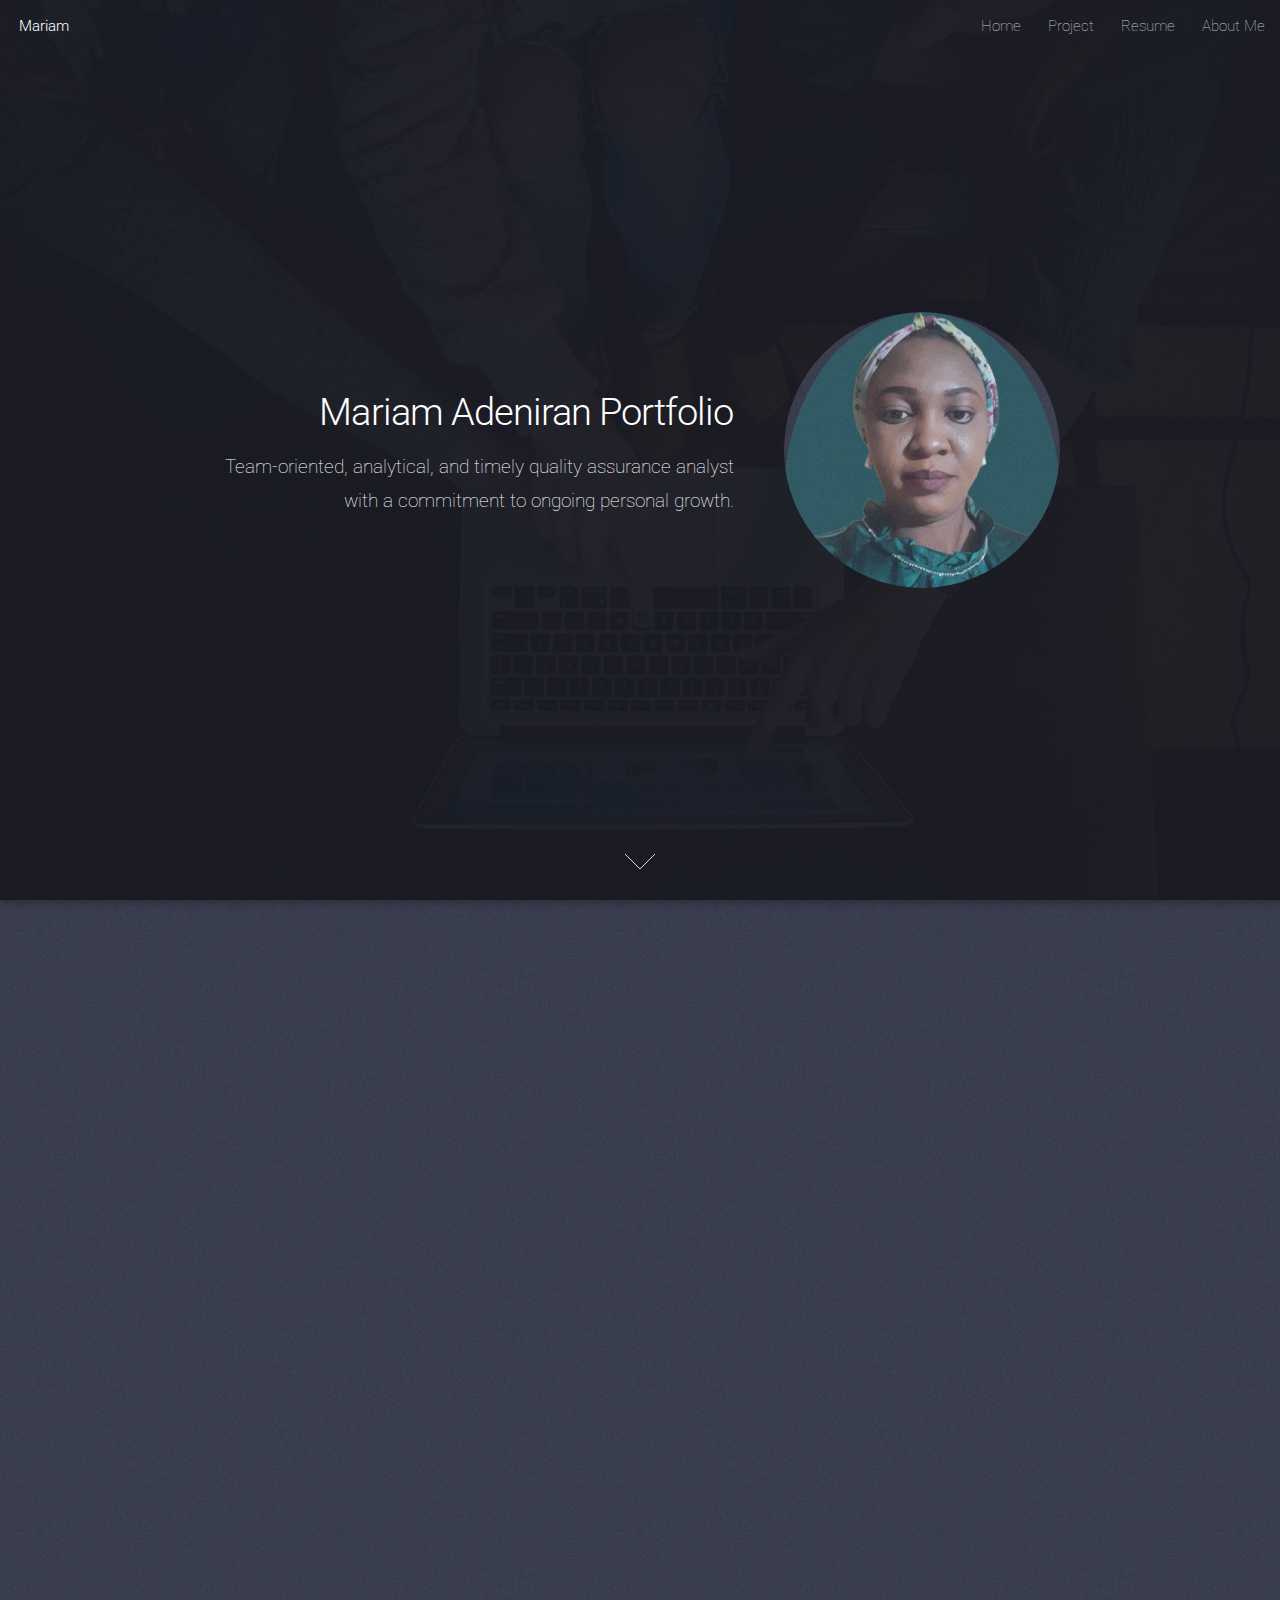
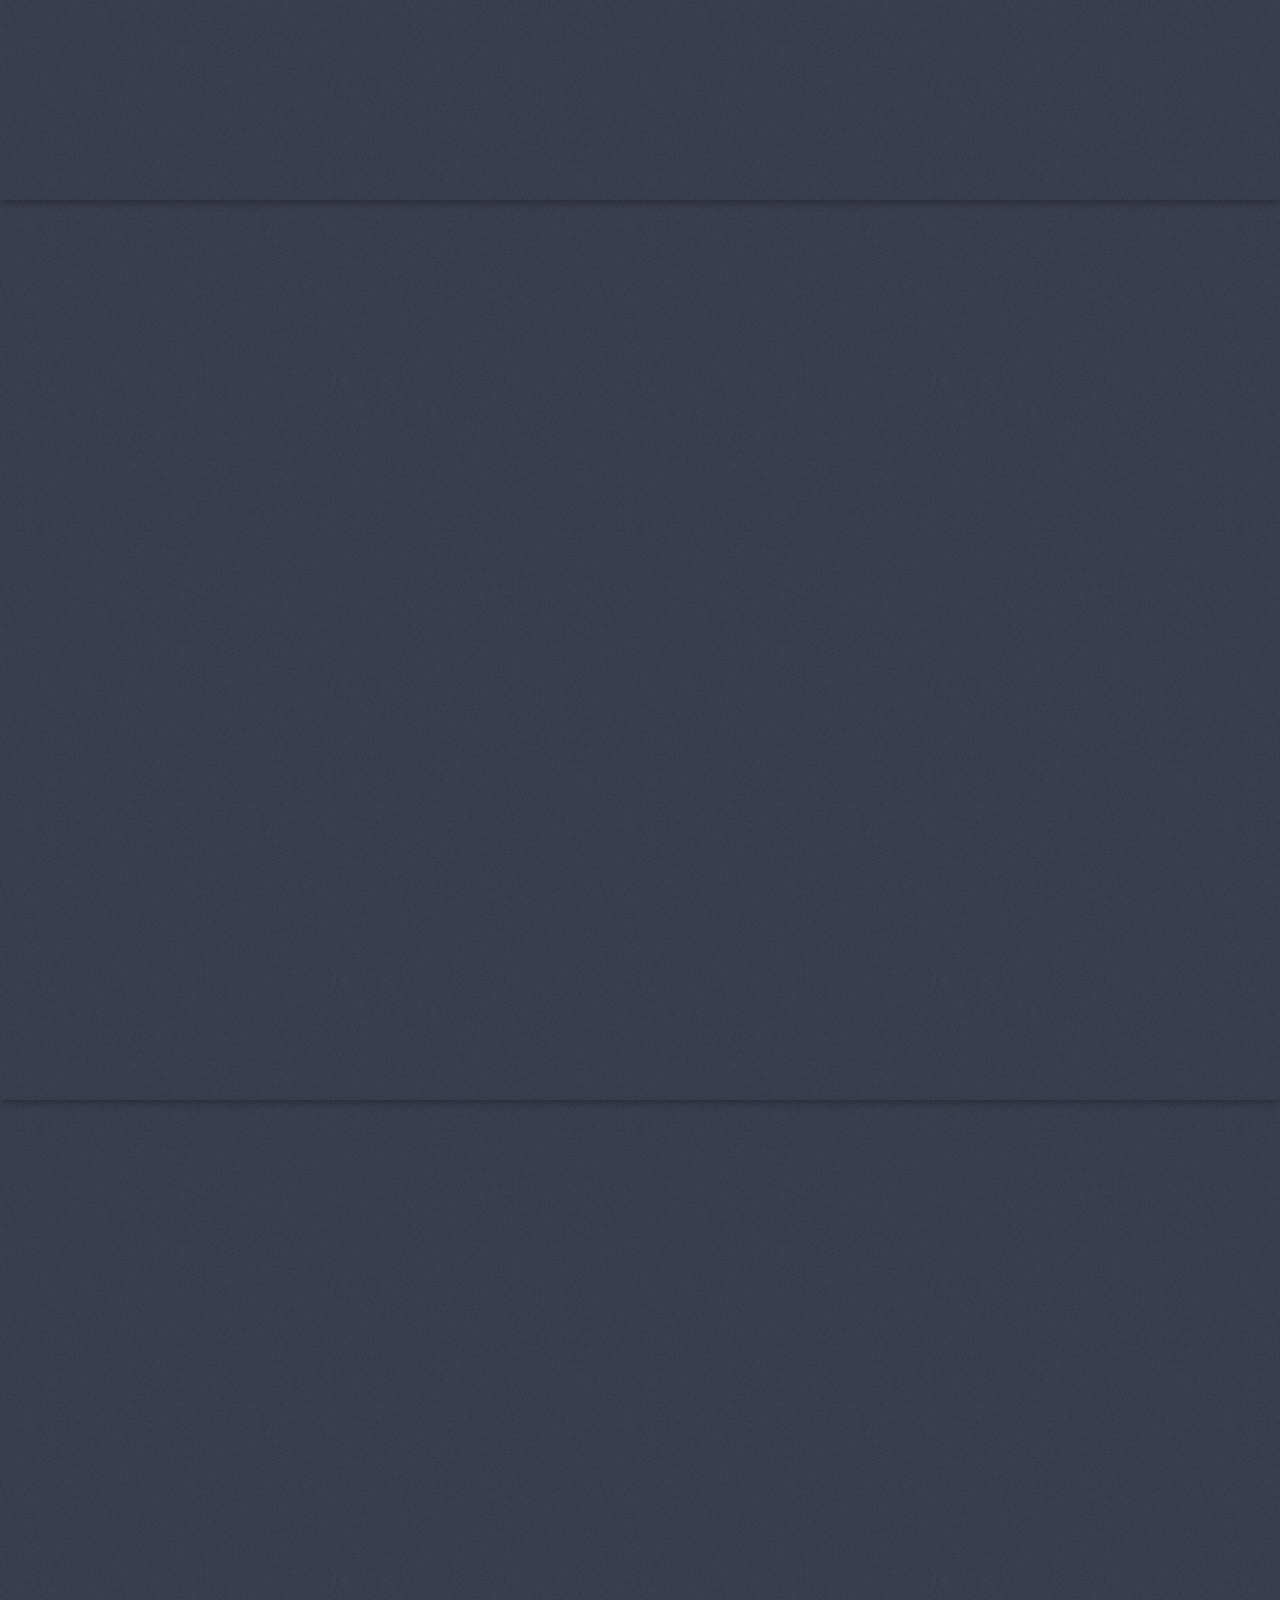
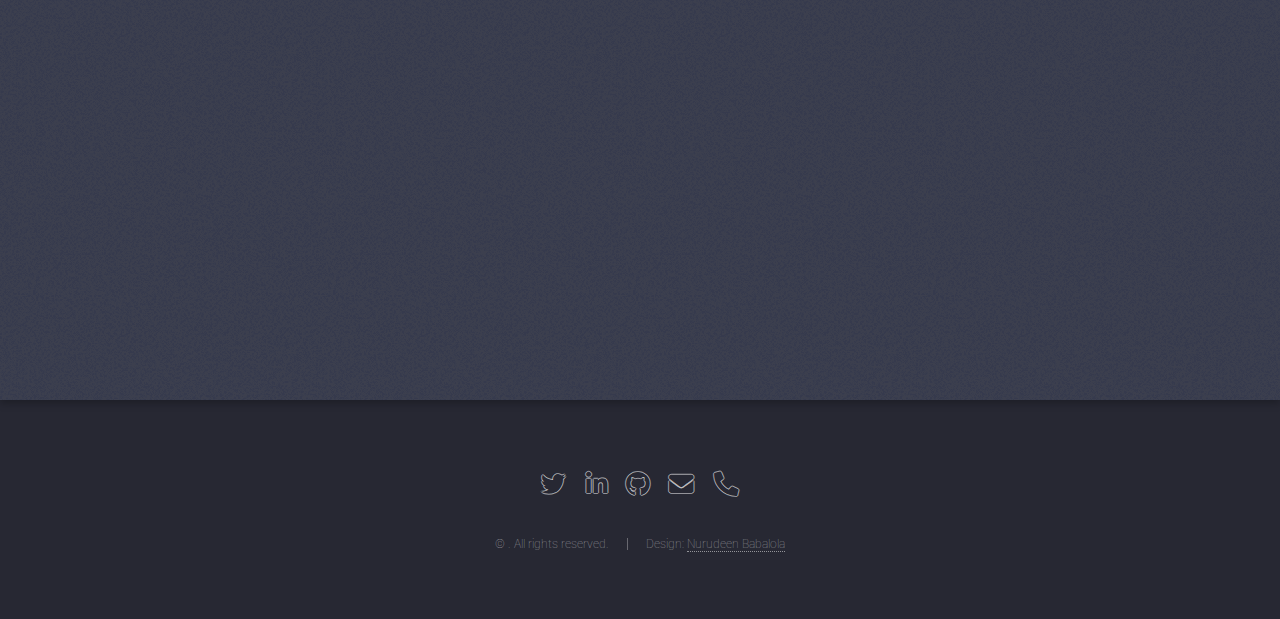
<file: index.html>
<!DOCTYPE HTML>
<html>
	<head>
		<title>Mariam's Portfolio</title>
		<link rel="icon" type="image/x-icon" href="/images/favicon.ico">
		<meta charset="utf-8" />
		<meta name="viewport" content="width=device-width, initial-scale=1, user-scalable=no" />
		<link rel="stylesheet" href="assets/css/main.css" />
		<noscript><link rel="stylesheet" href="assets/css/noscript.css" /></noscript>
	</head>
	<body class="is-preload landing">
		<div id="page-wrapper">

			<!-- Header -->
				<header id="header">
					<h1 id="logo"><a href="about.html"></a>Mariam</a></h1>
					<nav id="nav">
						<ul>
							<li><a href="index.html">Home</a></li>
							<li><a href="#one">Project</a></li>
							<li><a href="https://docs.google.com/document/d/1ru73iPURedLLvlzyBMegJDbPxgPkKRfv/edit?usp=drivesdk&ouid=103209768896480411260&rtpof=true&sd=true">Resume</a></li>
							<li><a href="about.html">About Me</a></li>
						</ul>
					</nav>
				</header>

			<!-- Banner -->
				<section id="banner">
					<div class="content">
						<header>
							<h2>Mariam Adeniran Portfolio</h2>
							<p>Team-oriented, analytical, and timely quality assurance analyst<br />
							with a commitment to ongoing personal growth.</p>
						</header>
						<span class="image"><img src="images/mariam.png" alt="" /></span>
					</div>
					<a href="#one" class="goto-next scrolly">Next</a>
				</section>

			<!-- Post -->
			<!-- One -->

			<section id="one" class="spotlight style3 left">
				<span class="image fit main bottom"><img src="images/kuda.png" alt="" /></span>
				<div class="content">
					<header>
						<h2>Kuda Mobile Banking App</h2>
						<p>A fintech bank that allow users to seamlessly do transactions without charges.</p>
					</header>
					<p>The bank doesn't have branches like other commercial banks, every services is done on the app, I mean everything you either walk in or do online with commercial banks is done on Kuda app. I and my team was curious how monetary operations can be done seamlessly without human interaction. 

					I tested the onboarding part of the app from downloading to filling customer profile, performed KYC, send money to other banks, receive money from other banks and pay utility bills.

					Even though its a app, the customer service experience was topnotch and all passed test.
						
					</p>
					<ul class="actions">
						<li><a href="https://github.com/UnbugDiva/Kuda-Mobile-App" class="button">View Project</a></li>
					</ul>
				</div>
			</section>

			<!-- Two -->
				<section id="two" class="spotlight style2 right">
					<span class="image fit main"><img src="images/To-do.png" alt="" /></span>
					<div class="content">
						<header>
							<h2>TASKY To-Do App</h2>
						</header>
						<p>The app help users manage their tasks and have their thought in one place. It also allow user to prioritise tasks and notify them of the next task as of when due. 

							I worked on the notification and user profile on this project and help the developer understand the defects present on the app.</p>
						<ul class="actions">
							<li><a href="https://github.com/UnbugDiva/Tasky-To-Do-App" class="button">View Project</a></li>
						</ul>
					</div>
				</section>

			<!-- Three -->
				<section id="three" class="spotlight style3 left">
					<span class="image fit main bottom"><img src="images/music.jpg" alt="" /></span>
					<div class="content">
						<header>
							<h2>Music Player App</h2>
						</header>
						<p>Music player is an app that stores downloaded music and the app can also suggest music when connected to the Internet. 

It test plan was carried out from design and testing goes on as the app development progresses. Each module will  be tested in an agile methodology as the developer progresses.</p>
						<ul class="actions">
							<li><a href="https://github.com/UnbugDiva/Music-Player-App" class="button">View Project</a></li>
						</ul>
					</div>
				</section>



			<!-- Footer --> 
				<footer id="footer">
					<ul class="icons">
						<li><a href="https://www.twitter.com/CrownbirthAde" class="icon brands alt fa-twitter"><span class="label">Twitter</span></a></li>
						<li><a href="https://www.linkedin.com/in/mariam-adeniran-5b0a96192" class="icon brands alt fa-linkedin-in"><span class="label">LinkedIn</span></a></li>
						<li><a href="https://github.com/UnbugDiva" class="icon brands alt fa-github"><span class="label">GitHub</span></a></li>
						<li><a href="mailto:Mariamaderonke@gmail.com" class="icon solid alt fa-envelope"><span class="label">Email</span></a></li>
						<li><a href="tel:+2348067636846" class="icon solid alt fa-phone-alt"><span class="label">Mobile</span></a></li>
					</ul>
					<ul class="copyright">
						<li>&copy; . All rights reserved.</li><li>Design: <a href="http://www.linkedin.com/in/nurudeenbabalola">Nurudeen Babalola</a></li>
					</ul>
				</footer>

		</div>

		<!-- Scripts -->
			<script src="assets/js/jquery.min.js"></script>
			<script src="assets/js/jquery.scrolly.min.js"></script>
			<script src="assets/js/jquery.dropotron.min.js"></script>
			<script src="assets/js/jquery.scrollex.min.js"></script>
			<script src="assets/js/browser.min.js"></script>
			<script src="assets/js/breakpoints.min.js"></script>
			<script src="assets/js/util.js"></script>
			<script src="assets/js/main.js"></script>

	</body>
</html>
</file>
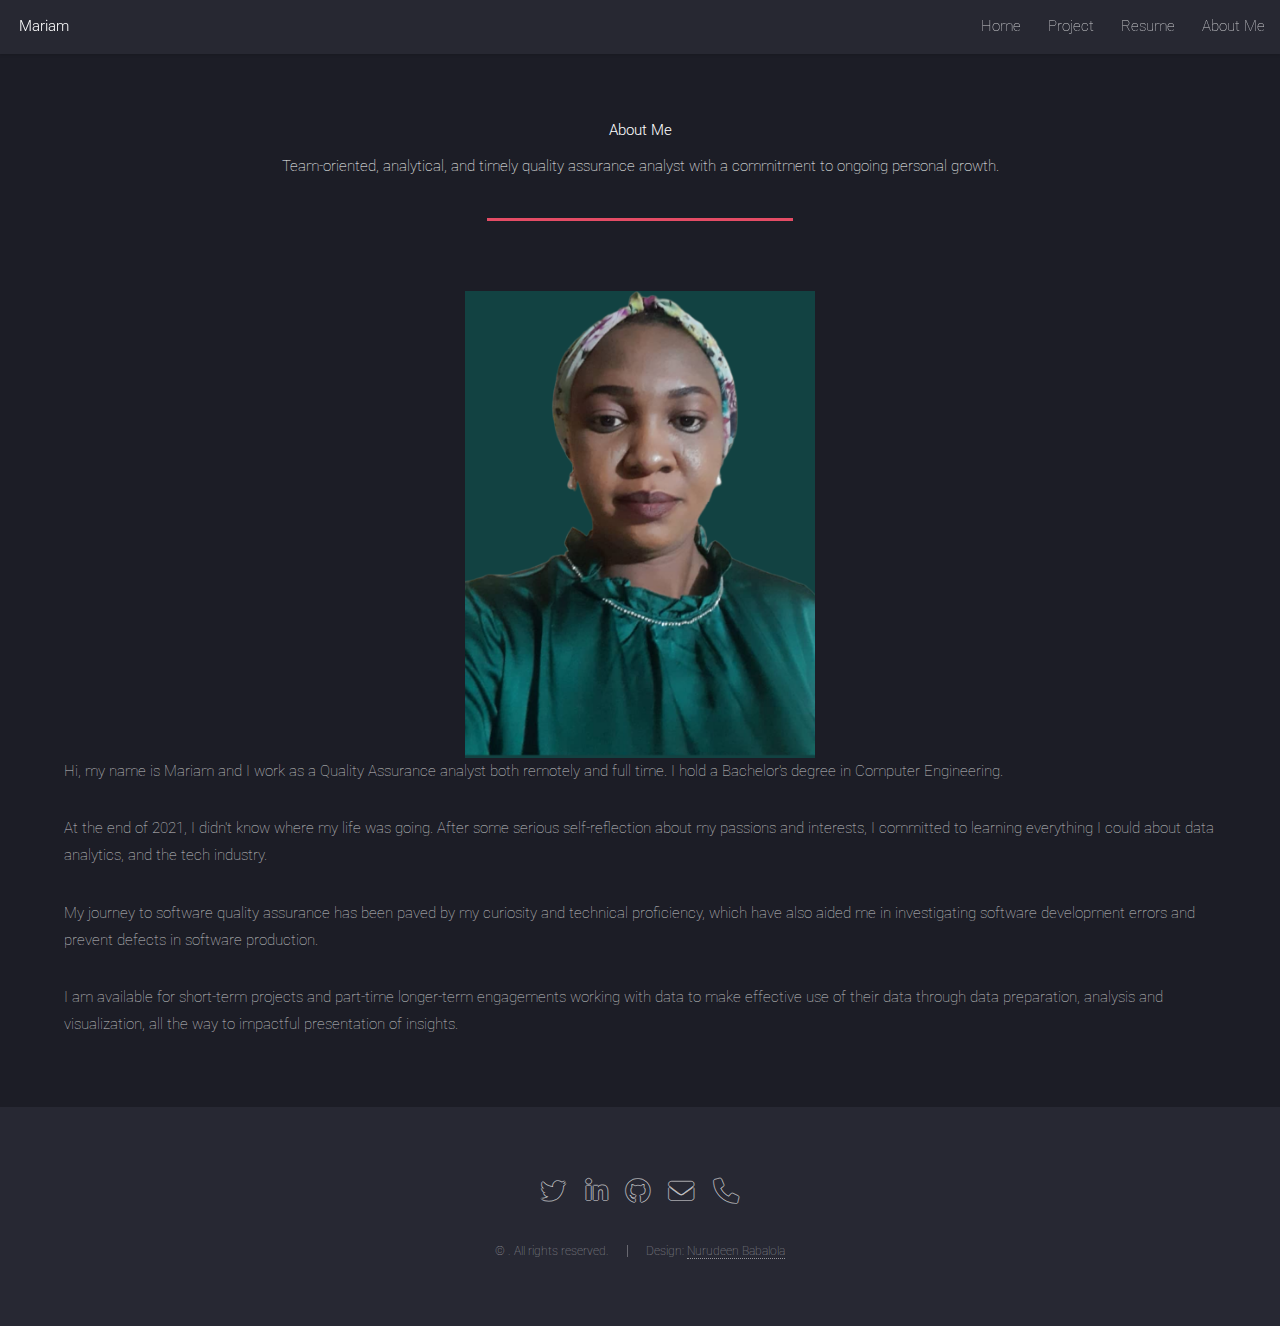
<file: about.html>
<!DOCTYPE HTML>
<html>
	<head>
		<title>Mariam's Portfolio</title>
		<meta charset="utf-8" />
		<meta name="viewport" content="width=device-width, initial-scale=1, user-scalable=no" />
		<link rel="stylesheet" href="assets/css/main.css" />
		<noscript><link rel="stylesheet" href="assets/css/noscript.css" /></noscript>
	</head>
	<body class="is-preload">
		<div id="page-wrapper">

			<!-- Header -->
				<header id="header">
					<h1 id="logo"><a href="#"></a>Mariam</a></h1>
					<nav id="nav">
						<ul>
							<li><a href="index.html">Home</a></li>
							<li><a href="#one">Project</a></li>
							<li><a href="https://docs.google.com/document/d/1ru73iPURedLLvlzyBMegJDbPxgPkKRfv/edit?usp=drivesdk&ouid=103209768896480411260&rtpof=true&sd=true">Resume</a></li>
							<li><a href="about.html">About Me</a></li>
						</ul>
					</nav>
				</header>

			<!-- Main -->
				<div id="main" class="wrapper style1">
					<div class="container">

						<!-- Text -->
						<section class="post">
							<header class="major">
								<h1>About Me<br />
								</h1>
								<p> Team-oriented, analytical, and timely quality assurance analyst with a commitment to ongoing personal growth.</p>
							</header>
							<div class="images mains"><img src="images/mariam.png" alt="Mariam Adeniran">
							</div>
							
							<p>Hi, my name is Mariam and I work as a Quality Assurance analyst both remotely and full time. I hold a Bachelor's degree in Computer Engineering. <br /></p>

							<p>	At the end of 2021, I didn't know where my life was going. After some serious self-reflection about my passions and interests, I committed to learning everything I could about data analytics, and the tech industry. <br /></p>
								
							<p>	My journey to software quality assurance has been paved by my curiosity and technical proficiency, which have also aided me in investigating software development errors and prevent defects in software production.<br /></p>
								
							<p>	I am available for short-term projects and part-time longer-term engagements working with data to make effective use of their data through data preparation, analysis and visualization, all the way to impactful presentation of insights.  <br /></p>
							</section>
					</div>
				</div>

			<!-- Footer -->
			<footer id="footer">
				<ul class="icons">
					<li><a href="https://www.twitter.com/Her_Majesty" class="icon brands alt fa-twitter"><span class="label">Twitter</span></a></li>
					<li><a href="https://www.linkedin.com/in/mariam-adeniran-5b0a96192" class="icon brands alt fa-linkedin-in"><span class="label">LinkedIn</span></a></li>
					<li><a href="#" class="icon brands alt fa-github"><span class="label">GitHub</span></a></li>
					<li><a href="mailto:Mariamaderonke@gmail.com" class="icon solid alt fa-envelope"><span class="label">Email</span></a></li>
					<li><a href="tel:+2348067636846" class="icon solid alt fa-phone-alt"><span class="label">Mobile</span></a></li>
				</ul>
				<ul class="copyright">
					<li>&copy; . All rights reserved.</li><li>Design: <a href="http://www.linkedin.com/in/nurudeenbabalola">Nurudeen Babalola</a></li>
				</ul>
			</footer>

		</div>

		<!-- Scripts -->
			<script src="assets/js/jquery.min.js"></script>
			<script src="assets/js/jquery.scrolly.min.js"></script>
			<script src="assets/js/jquery.dropotron.min.js"></script>
			<script src="assets/js/jquery.scrollex.min.js"></script>
			<script src="assets/js/browser.min.js"></script>
			<script src="assets/js/breakpoints.min.js"></script>
			<script src="assets/js/util.js"></script>
			<script src="assets/js/main.js"></script>

	</body>
</html>
</file>
<file: assets/css/noscript.css>
/*
	Landed by HTML5 UP
	html5up.net | @ajlkn
	Free for personal and commercial use under the CCA 3.0 license (html5up.net/license)
*/

/* Loader */

	body.landing.is-preload:before {
		display: none;
	}

	body.landing.is-preload:after {
		display: none;
	}
</file>
<file: assets/css/main.css>
@import url("fontawesome-all.min.css");
@import url("https://fonts.googleapis.com/css?family=Roboto:100,300,100italic,300italic");

/*
	Landed by HTML5 UP
	html5up.net | @ajlkn
	Free for personal and commercial use under the CCA 3.0 license (html5up.net/license)
*/

html, body, div, span, applet, object,
iframe, h1, h2, h3, h4, h5, h6, p, blockquote,
pre, a, abbr, acronym, address, big, cite,
code, del, dfn, em, img, ins, kbd, q, s, samp,
small, strike, strong, sub, sup, tt, var, b,
u, i, center, dl, dt, dd, ol, ul, li, fieldset,
form, label, legend, table, caption, tbody,
tfoot, thead, tr, th, td, article, aside,
canvas, details, embed, figure, figcaption,
footer, header, hgroup, menu, nav, output, ruby,
section, summary, time, mark, audio, video {
	margin: 0;
	padding: 0;
	border: 0;
	font-size: 100%;
	font: inherit;
	vertical-align: baseline;}

article, aside, details, figcaption, figure,
footer, header, hgroup, menu, nav, section {
	display: block;}

body {
	line-height: 1;
}

ol, ul {
	list-style: none;
}

blockquote, q {
	quotes: none;
}

	blockquote:before, blockquote:after, q:before, q:after {
		content: '';
		content: none;
	}

table {
	border-collapse: collapse;
	border-spacing: 0;
}

body {
	-webkit-text-size-adjust: none;
}

mark {
	background-color: transparent;
	color: inherit;
}

input::-moz-focus-inner {
	border: 0;
	padding: 0;
}

input, select, textarea {
	-moz-appearance: none;
	-webkit-appearance: none;
	-ms-appearance: none;
	appearance: none;
}

/* Basic */

	html {
		box-sizing: border-box;
	}

	*, *:before, *:after {
		box-sizing: inherit;
	}

	html, body {
		background: #1c1d26;
	}

	body.is-preload *, body.is-preload *:before, body.is-preload *:after {
		-moz-animation: none !important;
		-webkit-animation: none !important;
		-ms-animation: none !important;
		animation: none !important;
		-moz-transition: none !important;
		-webkit-transition: none !important;
		-ms-transition: none !important;
		transition: none !important;
	}

	body, input, select, textarea {
		color: rgba(255, 255, 255, 0.75);
		font-family: "Roboto", Helvetica, sans-serif;
		font-size: 15pt;
		font-weight: 100;
		line-height: 1.75em;
	}

	a {
		-moz-transition: border-color 0.2s ease-in-out, color 0.2s ease-in-out;
		-webkit-transition: border-color 0.2s ease-in-out, color 0.2s ease-in-out;
		-ms-transition: border-color 0.2s ease-in-out, color 0.2s ease-in-out;
		transition: border-color 0.2s ease-in-out, color 0.2s ease-in-out;
		border-bottom: dotted 1px;
		color: #e44c65;
		text-decoration: none;
	}

		a:hover {
			color: #e44c65 !important;
			border-bottom-color: transparent;
		}

	strong, b {
		color: #ffffff;
		font-weight: 300;
	}

	em, i {
		font-style: italic;
	}

	p {
		margin: 0 0 2em 0;
	}

	h1, h2, h3, h4, h5, h6 {
		color: #ffffff;
		font-weight: 300;
		line-height: 1em;
		margin: 0 0 1em 0;
	}

		h1 a, h2 a, h3 a, h4 a, h5 a, h6 a {
			color: inherit;
			border: 0;
		}

	h2 {
		font-size: 2em;
		line-height: 1.5em;
		letter-spacing: -0.025em;
	}

	h3 {
		font-size: 1.35em;
		line-height: 1.5em;
	}

	h4 {
		font-size: 1.1em;
		line-height: 1.5em;
	}

	h5 {
		font-size: 0.9em;
		line-height: 1.5em;
	}

	h6 {
		font-size: 0.7em;
		line-height: 1.5em;
	}

	sub {
		font-size: 0.8em;
		position: relative;
		top: 0.5em;
	}

	sup {
		font-size: 0.8em;
		position: relative;
		top: -0.5em;
	}

	hr {
		border: 0;
		border-bottom: solid 1px rgba(255, 255, 255, 0.3);
		margin: 3em 0;
	}

		hr.major {
			margin: 4em 0;
		}

	blockquote {
		border-left: solid 4px rgba(255, 255, 255, 0.3);
		font-style: italic;
		margin: 0 0 2em 0;
		padding: 0.5em 0 0.5em 2em;
	}

	code {
		background: rgba(255, 255, 255, 0.075);
		border-radius: 4px;
		font-family: "Courier New", monospace;
		font-size: 0.9em;
		margin: 0 0.25em;
		padding: 0.25em 0.65em;
	}

	pre {
		-webkit-overflow-scrolling: touch;
		font-family: "Courier New", monospace;
		font-size: 0.9em;
		margin: 0 0 2em 0;
	}

		pre code {
			display: block;
			line-height: 1.75em;
			padding: 1em 1.5em;
			overflow-x: auto;
		}

	.align-left {
		text-align: left;
	}

	.align-center {
		text-align: center;
	}

	.align-right {
		text-align: right;
	}

/* Loader */

	@-moz-keyframes spinner-show {
		0% {
			opacity: 0;
		}

		100% {
			opacity: 1;
		}
	}

	@-webkit-keyframes spinner-show {
		0% {
			opacity: 0;
		}

		100% {
			opacity: 1;
		}
	}

	@-ms-keyframes spinner-show {
		0% {
			opacity: 0;
		}

		100% {
			opacity: 1;
		}
	}

	@keyframes spinner-show {
		0% {
			opacity: 0;
		}

		100% {
			opacity: 1;
		}
	}

	@-moz-keyframes spinner-hide {
		0% {
			color: rgba(255, 255, 255, 0.15);
			z-index: 100001;
			-moz-transform: scale(1) rotate(0deg);
			-webkit-transform: scale(1) rotate(0deg);
			-ms-transform: scale(1) rotate(0deg);
			transform: scale(1) rotate(0deg);
		}

		99% {
			color: #1c1d26;
			z-index: 100001;
			-moz-transform: scale(0.5) rotate(360deg);
			-webkit-transform: scale(0.5) rotate(360deg);
			-ms-transform: scale(0.5) rotate(360deg);
			transform: scale(0.5) rotate(360deg);
		}

		100% {
			color: #1c1d26;
			z-index: -1;
			-moz-transform: scale(0.5) rotate(360deg);
			-webkit-transform: scale(0.5) rotate(360deg);
			-ms-transform: scale(0.5) rotate(360deg);
			transform: scale(0.5) rotate(360deg);
		}
	}

	@-webkit-keyframes spinner-hide {
		0% {
			color: rgba(255, 255, 255, 0.15);
			z-index: 100001;
			-moz-transform: scale(1) rotate(0deg);
			-webkit-transform: scale(1) rotate(0deg);
			-ms-transform: scale(1) rotate(0deg);
			transform: scale(1) rotate(0deg);
		}

		99% {
			color: #1c1d26;
			z-index: 100001;
			-moz-transform: scale(0.5) rotate(360deg);
			-webkit-transform: scale(0.5) rotate(360deg);
			-ms-transform: scale(0.5) rotate(360deg);
			transform: scale(0.5) rotate(360deg);
		}

		100% {
			color: #1c1d26;
			z-index: -1;
			-moz-transform: scale(0.5) rotate(360deg);
			-webkit-transform: scale(0.5) rotate(360deg);
			-ms-transform: scale(0.5) rotate(360deg);
			transform: scale(0.5) rotate(360deg);
		}
	}

	@-ms-keyframes spinner-hide {
		0% {
			color: rgba(255, 255, 255, 0.15);
			z-index: 100001;
			-moz-transform: scale(1) rotate(0deg);
			-webkit-transform: scale(1) rotate(0deg);
			-ms-transform: scale(1) rotate(0deg);
			transform: scale(1) rotate(0deg);
		}

		99% {
			color: #1c1d26;
			z-index: 100001;
			-moz-transform: scale(0.5) rotate(360deg);
			-webkit-transform: scale(0.5) rotate(360deg);
			-ms-transform: scale(0.5) rotate(360deg);
			transform: scale(0.5) rotate(360deg);
		}

		100% {
			color: #1c1d26;
			z-index: -1;
			-moz-transform: scale(0.5) rotate(360deg);
			-webkit-transform: scale(0.5) rotate(360deg);
			-ms-transform: scale(0.5) rotate(360deg);
			transform: scale(0.5) rotate(360deg);
		}
	}

	@keyframes spinner-hide {
		0% {
			color: rgba(255, 255, 255, 0.15);
			z-index: 100001;
			-moz-transform: scale(1) rotate(0deg);
			-webkit-transform: scale(1) rotate(0deg);
			-ms-transform: scale(1) rotate(0deg);
			transform: scale(1) rotate(0deg);
		}

		99% {
			color: #1c1d26;
			z-index: 100001;
			-moz-transform: scale(0.5) rotate(360deg);
			-webkit-transform: scale(0.5) rotate(360deg);
			-ms-transform: scale(0.5) rotate(360deg);
			transform: scale(0.5) rotate(360deg);
		}

		100% {
			color: #1c1d26;
			z-index: -1;
			-moz-transform: scale(0.5) rotate(360deg);
			-webkit-transform: scale(0.5) rotate(360deg);
			-ms-transform: scale(0.5) rotate(360deg);
			transform: scale(0.5) rotate(360deg);
		}
	}

	@-moz-keyframes spinner-rotate {
		0% {
			-moz-transform: scale(1) rotate(0deg);
			-webkit-transform: scale(1) rotate(0deg);
			-ms-transform: scale(1) rotate(0deg);
			transform: scale(1) rotate(0deg);
		}

		100% {
			-moz-transform: scale(1) rotate(360deg);
			-webkit-transform: scale(1) rotate(360deg);
			-ms-transform: scale(1) rotate(360deg);
			transform: scale(1) rotate(360deg);
		}
	}

	@-webkit-keyframes spinner-rotate {
		0% {
			-moz-transform: scale(1) rotate(0deg);
			-webkit-transform: scale(1) rotate(0deg);
			-ms-transform: scale(1) rotate(0deg);
			transform: scale(1) rotate(0deg);
		}

		100% {
			-moz-transform: scale(1) rotate(360deg);
			-webkit-transform: scale(1) rotate(360deg);
			-ms-transform: scale(1) rotate(360deg);
			transform: scale(1) rotate(360deg);
		}
	}

	@-ms-keyframes spinner-rotate {
		0% {
			-moz-transform: scale(1) rotate(0deg);
			-webkit-transform: scale(1) rotate(0deg);
			-ms-transform: scale(1) rotate(0deg);
			transform: scale(1) rotate(0deg);
		}

		100% {
			-moz-transform: scale(1) rotate(360deg);
			-webkit-transform: scale(1) rotate(360deg);
			-ms-transform: scale(1) rotate(360deg);
			transform: scale(1) rotate(360deg);
		}
	}

	@keyframes spinner-rotate {
		0% {
			-moz-transform: scale(1) rotate(0deg);
			-webkit-transform: scale(1) rotate(0deg);
			-ms-transform: scale(1) rotate(0deg);
			transform: scale(1) rotate(0deg);
		}

		100% {
			-moz-transform: scale(1) rotate(360deg);
			-webkit-transform: scale(1) rotate(360deg);
			-ms-transform: scale(1) rotate(360deg);
			transform: scale(1) rotate(360deg);
		}
	}

	@-moz-keyframes overlay-hide {
		0% {
			opacity: 1;
			z-index: 100000;
		}

		15% {
			opacity: 1;
			z-index: 100000;
		}

		99% {
			opacity: 0;
			z-index: 100000;
		}

		100% {
			opacity: 0;
			z-index: -1;
		}
	}

	@-webkit-keyframes overlay-hide {
		0% {
			opacity: 1;
			z-index: 100000;
		}

		15% {
			opacity: 1;
			z-index: 100000;
		}

		99% {
			opacity: 0;
			z-index: 100000;
		}

		100% {
			opacity: 0;
			z-index: -1;
		}
	}

	@-ms-keyframes overlay-hide {
		0% {
			opacity: 1;
			z-index: 100000;
		}

		15% {
			opacity: 1;
			z-index: 100000;
		}

		99% {
			opacity: 0;
			z-index: 100000;
		}

		100% {
			opacity: 0;
			z-index: -1;
		}
	}

	@keyframes overlay-hide {
		0% {
			opacity: 1;
			z-index: 100000;
		}

		15% {
			opacity: 1;
			z-index: 100000;
		}

		99% {
			opacity: 0;
			z-index: 100000;
		}

		100% {
			opacity: 0;
			z-index: -1;
		}
	}

	body.landing {
		text-decoration: none;
	}

		body.landing:before {
			-moz-osx-font-smoothing: grayscale;
			-webkit-font-smoothing: antialiased;
			display: inline-block;
			font-style: normal;
			font-variant: normal;
			text-rendering: auto;
			line-height: 1;
			text-transform: none !important;
			font-family: 'Font Awesome 5 Free';
			font-weight: 900;
		}

		body.landing:before {
			-moz-animation: spinner-show 1.5s 1 0.25s ease forwards, spinner-hide 0.25s ease-in-out forwards !important;
			-webkit-animation: spinner-show 1.5s 1 0.25s ease forwards, spinner-hide 0.25s ease-in-out forwards !important;
			-ms-animation: spinner-show 1.5s 1 0.25s ease forwards, spinner-hide 0.25s ease-in-out forwards !important;
			animation: spinner-show 1.5s 1 0.25s ease forwards, spinner-hide 0.25s ease-in-out forwards !important;
			-moz-transform-origin: 50% 50%;
			-webkit-transform-origin: 50% 50%;
			-ms-transform-origin: 50% 50%;
			transform-origin: 50% 50%;
			color: rgba(255, 255, 255, 0.15);
			content: '\f1ce';
			cursor: default;
			display: block;
			font-size: 2em;
			height: 2em;
			left: 50%;
			line-height: 2em;
			margin: -1em 0 0 -1em;
			opacity: 0;
			position: fixed;
			text-align: center;
			top: 50%;
			width: 2em;
			z-index: -1;
		}

		body.landing:after {
			-moz-animation: overlay-hide 1.5s ease-in forwards !important;
			-webkit-animation: overlay-hide 1.5s ease-in forwards !important;
			-ms-animation: overlay-hide 1.5s ease-in forwards !important;
			animation: overlay-hide 1.5s ease-in forwards !important;
			background: #1c1d26;
			content: '';
			display: block;
			height: 100%;
			left: 0;
			opacity: 0;
			position: fixed;
			top: 0;
			width: 100%;
			z-index: -1;
		}

		body.landing.is-preload:before {
			-moz-animation: spinner-show 1.5s 1 0.25s ease forwards, spinner-rotate 0.75s infinite linear !important;
			-webkit-animation: spinner-show 1.5s 1 0.25s ease forwards, spinner-rotate 0.75s infinite linear !important;
			-ms-animation: spinner-show 1.5s 1 0.25s ease forwards, spinner-rotate 0.75s infinite linear !important;
			animation: spinner-show 1.5s 1 0.25s ease forwards, spinner-rotate 0.75s infinite linear !important;
			z-index: 100001;
		}

		body.landing.is-preload:after {
			-moz-animation: none !important;
			-webkit-animation: none !important;
			-ms-animation: none !important;
			animation: none !important;
			opacity: 1;
			z-index: 100000;
		}

	@media (-webkit-min-device-pixel-ratio: 2) {

		body.landing:before {
			line-height: 2.025em;
		}

	}

/* Container */

	.container {
		margin: 0 auto;
		max-width: calc(100% - 4em);
		width: 70em;
	}

		.container.xsmall {
			width: 17.5em;
		}

		.container.small {
			width: 35em;
		}

		.container.medium {
			width: 52.5em;
		}

		.container.large {
			width: 87.5em;
		}

		.container.xlarge {
			width: 105em;
		}

		.container.max {
			width: 100%;
		}

		@media screen and (max-width: 1280px) {

			.container {
				width: 90%;
				max-width: 100%;
			}

		}

		@media screen and (max-width: 980px) {

			.container {
				width: 100% !important;
			}

		}

/* Row */

	.row {
		display: flex;
		flex-wrap: wrap;
		box-sizing: border-box;
		align-items: stretch;
	}

		.row > * {
			box-sizing: border-box;
		}

		.row.gtr-uniform > * > :last-child {
			margin-bottom: 0;
		}

		.row.aln-left {
			justify-content: flex-start;
		}

		.row.aln-center {
			justify-content: center;
		}

		.row.aln-right {
			justify-content: flex-end;
		}

		.row.aln-top {
			align-items: flex-start;
		}

		.row.aln-middle {
			align-items: center;
		}

		.row.aln-bottom {
			align-items: flex-end;
		}

		.row > .imp {
			order: -1;
		}

		.row > .col-1 {
			width: 8.33333%;
		}

		.row > .off-1 {
			margin-left: 8.33333%;
		}

		.row > .col-2 {
			width: 16.66667%;
		}

		.row > .off-2 {
			margin-left: 16.66667%;
		}

		.row > .col-3 {
			width: 25%;
		}

		.row > .off-3 {
			margin-left: 25%;
		}

		.row > .col-4 {
			width: 33.33333%;
		}

		.row > .off-4 {
			margin-left: 33.33333%;
		}

		.row > .col-5 {
			width: 41.66667%;
		}

		.row > .off-5 {
			margin-left: 41.66667%;
		}

		.row > .col-6 {
			width: 50%;
		}

		.row > .off-6 {
			margin-left: 50%;
		}

		.row > .col-7 {
			width: 58.33333%;
		}

		.row > .off-7 {
			margin-left: 58.33333%;
		}

		.row > .col-8 {
			width: 66.66667%;
		}

		.row > .off-8 {
			margin-left: 66.66667%;
		}

		.row > .col-9 {
			width: 75%;
		}

		.row > .off-9 {
			margin-left: 75%;
		}

		.row > .col-10 {
			width: 83.33333%;
		}

		.row > .off-10 {
			margin-left: 83.33333%;
		}

		.row > .col-11 {
			width: 91.66667%;
		}

		.row > .off-11 {
			margin-left: 91.66667%;
		}

		.row > .col-12 {
			width: 100%;
		}

		.row > .off-12 {
			margin-left: 100%;
		}

		.row.gtr-0 {
			margin-top: 0;
			margin-left: 0em;
		}

			.row.gtr-0 > * {
				padding: 0 0 0 0em;
			}

			.row.gtr-0.gtr-uniform {
				margin-top: 0em;
			}

				.row.gtr-0.gtr-uniform > * {
					padding-top: 0em;
				}

		.row.gtr-25 {
			margin-top: 0;
			margin-left: -0.625em;
		}

			.row.gtr-25 > * {
				padding: 0 0 0 0.625em;
			}

			.row.gtr-25.gtr-uniform {
				margin-top: -0.625em;
			}

				.row.gtr-25.gtr-uniform > * {
					padding-top: 0.625em;
				}

		.row.gtr-50 {
			margin-top: 0;
			margin-left: -1.25em;
		}

			.row.gtr-50 > * {
				padding: 0 0 0 1.25em;
			}

			.row.gtr-50.gtr-uniform {
				margin-top: -1.25em;
			}

				.row.gtr-50.gtr-uniform > * {
					padding-top: 1.25em;
				}

		.row {
			margin-top: 0;
			margin-left: -2.5em;
		}

			.row > * {
				padding: 0 0 0 2.5em;
			}

			.row.gtr-uniform {
				margin-top: -2.5em;
			}

				.row.gtr-uniform > * {
					padding-top: 2.5em;
				}

		.row.gtr-150 {
			margin-top: 0;
			margin-left: -3.75em;
		}

			.row.gtr-150 > * {
				padding: 0 0 0 3.75em;
			}

			.row.gtr-150.gtr-uniform {
				margin-top: -3.75em;
			}

				.row.gtr-150.gtr-uniform > * {
					padding-top: 3.75em;
				}

		.row.gtr-200 {
			margin-top: 0;
			margin-left: -5em;
		}

			.row.gtr-200 > * {
				padding: 0 0 0 5em;
			}

			.row.gtr-200.gtr-uniform {
				margin-top: -5em;
			}

				.row.gtr-200.gtr-uniform > * {
					padding-top: 5em;
				}

		@media screen and (max-width: 1680px) {

			.row {
				display: flex;
				flex-wrap: wrap;
				box-sizing: border-box;
				align-items: stretch;
			}

				.row > * {
					box-sizing: border-box;
				}

				.row.gtr-uniform > * > :last-child {
					margin-bottom: 0;
				}

				.row.aln-left {
					justify-content: flex-start;
				}

				.row.aln-center {
					justify-content: center;
				}

				.row.aln-right {
					justify-content: flex-end;
				}

				.row.aln-top {
					align-items: flex-start;
				}

				.row.aln-middle {
					align-items: center;
				}

				.row.aln-bottom {
					align-items: flex-end;
				}

				.row > .imp-xlarge {
					order: -1;
				}

				.row > .col-1-xlarge {
					width: 8.33333%;
				}

				.row > .off-1-xlarge {
					margin-left: 8.33333%;
				}

				.row > .col-2-xlarge {
					width: 16.66667%;
				}

				.row > .off-2-xlarge {
					margin-left: 16.66667%;
				}

				.row > .col-3-xlarge {
					width: 25%;
				}

				.row > .off-3-xlarge {
					margin-left: 25%;
				}

				.row > .col-4-xlarge {
					width: 33.33333%;
				}

				.row > .off-4-xlarge {
					margin-left: 33.33333%;
				}

				.row > .col-5-xlarge {
					width: 41.66667%;
				}

				.row > .off-5-xlarge {
					margin-left: 41.66667%;
				}

				.row > .col-6-xlarge {
					width: 50%;
				}

				.row > .off-6-xlarge {
					margin-left: 50%;
				}

				.row > .col-7-xlarge {
					width: 58.33333%;
				}

				.row > .off-7-xlarge {
					margin-left: 58.33333%;
				}

				.row > .col-8-xlarge {
					width: 66.66667%;
				}

				.row > .off-8-xlarge {
					margin-left: 66.66667%;
				}

				.row > .col-9-xlarge {
					width: 75%;
				}

				.row > .off-9-xlarge {
					margin-left: 75%;
				}

				.row > .col-10-xlarge {
					width: 83.33333%;
				}

				.row > .off-10-xlarge {
					margin-left: 83.33333%;
				}

				.row > .col-11-xlarge {
					width: 91.66667%;
				}

				.row > .off-11-xlarge {
					margin-left: 91.66667%;
				}

				.row > .col-12-xlarge {
					width: 100%;
				}

				.row > .off-12-xlarge {
					margin-left: 100%;
				}

				.row.gtr-0 {
					margin-top: 0;
					margin-left: 0em;
				}

					.row.gtr-0 > * {
						padding: 0 0 0 0em;
					}

					.row.gtr-0.gtr-uniform {
						margin-top: 0em;
					}

						.row.gtr-0.gtr-uniform > * {
							padding-top: 0em;
						}

				.row.gtr-25 {
					margin-top: 0;
					margin-left: -0.625em;
				}

					.row.gtr-25 > * {
						padding: 0 0 0 0.625em;
					}

					.row.gtr-25.gtr-uniform {
						margin-top: -0.625em;
					}

						.row.gtr-25.gtr-uniform > * {
							padding-top: 0.625em;
						}

				.row.gtr-50 {
					margin-top: 0;
					margin-left: -1.25em;
				}

					.row.gtr-50 > * {
						padding: 0 0 0 1.25em;
					}

					.row.gtr-50.gtr-uniform {
						margin-top: -1.25em;
					}

						.row.gtr-50.gtr-uniform > * {
							padding-top: 1.25em;
						}

				.row {
					margin-top: 0;
					margin-left: -2.5em;
				}

					.row > * {
						padding: 0 0 0 2.5em;
					}

					.row.gtr-uniform {
						margin-top: -2.5em;
					}

						.row.gtr-uniform > * {
							padding-top: 2.5em;
						}

				.row.gtr-150 {
					margin-top: 0;
					margin-left: -3.75em;
				}

					.row.gtr-150 > * {
						padding: 0 0 0 3.75em;
					}

					.row.gtr-150.gtr-uniform {
						margin-top: -3.75em;
					}

						.row.gtr-150.gtr-uniform > * {
							padding-top: 3.75em;
						}

				.row.gtr-200 {
					margin-top: 0;
					margin-left: -5em;
				}

					.row.gtr-200 > * {
						padding: 0 0 0 5em;
					}

					.row.gtr-200.gtr-uniform {
						margin-top: -5em;
					}

						.row.gtr-200.gtr-uniform > * {
							padding-top: 5em;
						}

		}

		@media screen and (max-width: 1280px) {

			.row {
				display: flex;
				flex-wrap: wrap;
				box-sizing: border-box;
				align-items: stretch;
			}

				.row > * {
					box-sizing: border-box;
				}

				.row.gtr-uniform > * > :last-child {
					margin-bottom: 0;
				}

				.row.aln-left {
					justify-content: flex-start;
				}

				.row.aln-center {
					justify-content: center;
				}

				.row.aln-right {
					justify-content: flex-end;
				}

				.row.aln-top {
					align-items: flex-start;
				}

				.row.aln-middle {
					align-items: center;
				}

				.row.aln-bottom {
					align-items: flex-end;
				}

				.row > .imp-large {
					order: -1;
				}

				.row > .col-1-large {
					width: 8.33333%;
				}

				.row > .off-1-large {
					margin-left: 8.33333%;
				}

				.row > .col-2-large {
					width: 16.66667%;
				}

				.row > .off-2-large {
					margin-left: 16.66667%;
				}

				.row > .col-3-large {
					width: 25%;
				}

				.row > .off-3-large {
					margin-left: 25%;
				}

				.row > .col-4-large {
					width: 33.33333%;
				}

				.row > .off-4-large {
					margin-left: 33.33333%;
				}

				.row > .col-5-large {
					width: 41.66667%;
				}

				.row > .off-5-large {
					margin-left: 41.66667%;
				}

				.row > .col-6-large {
					width: 50%;
				}

				.row > .off-6-large {
					margin-left: 50%;
				}

				.row > .col-7-large {
					width: 58.33333%;
				}

				.row > .off-7-large {
					margin-left: 58.33333%;
				}

				.row > .col-8-large {
					width: 66.66667%;
				}

				.row > .off-8-large {
					margin-left: 66.66667%;
				}

				.row > .col-9-large {
					width: 75%;
				}

				.row > .off-9-large {
					margin-left: 75%;
				}

				.row > .col-10-large {
					width: 83.33333%;
				}

				.row > .off-10-large {
					margin-left: 83.33333%;
				}

				.row > .col-11-large {
					width: 91.66667%;
				}

				.row > .off-11-large {
					margin-left: 91.66667%;
				}

				.row > .col-12-large {
					width: 100%;
				}

				.row > .off-12-large {
					margin-left: 100%;
				}

				.row.gtr-0 {
					margin-top: 0;
					margin-left: 0em;
				}

					.row.gtr-0 > * {
						padding: 0 0 0 0em;
					}

					.row.gtr-0.gtr-uniform {
						margin-top: 0em;
					}

						.row.gtr-0.gtr-uniform > * {
							padding-top: 0em;
						}

				.row.gtr-25 {
					margin-top: 0;
					margin-left: -0.625em;
				}

					.row.gtr-25 > * {
						padding: 0 0 0 0.625em;
					}

					.row.gtr-25.gtr-uniform {
						margin-top: -0.625em;
					}

						.row.gtr-25.gtr-uniform > * {
							padding-top: 0.625em;
						}

				.row.gtr-50 {
					margin-top: 0;
					margin-left: -1.25em;
				}

					.row.gtr-50 > * {
						padding: 0 0 0 1.25em;
					}

					.row.gtr-50.gtr-uniform {
						margin-top: -1.25em;
					}

						.row.gtr-50.gtr-uniform > * {
							padding-top: 1.25em;
						}

				.row {
					margin-top: 0;
					margin-left: -2.5em;
				}

					.row > * {
						padding: 0 0 0 2.5em;
					}

					.row.gtr-uniform {
						margin-top: -2.5em;
					}

						.row.gtr-uniform > * {
							padding-top: 2.5em;
						}

				.row.gtr-150 {
					margin-top: 0;
					margin-left: -3.75em;
				}

					.row.gtr-150 > * {
						padding: 0 0 0 3.75em;
					}

					.row.gtr-150.gtr-uniform {
						margin-top: -3.75em;
					}

						.row.gtr-150.gtr-uniform > * {
							padding-top: 3.75em;
						}

				.row.gtr-200 {
					margin-top: 0;
					margin-left: -5em;
				}

					.row.gtr-200 > * {
						padding: 0 0 0 5em;
					}

					.row.gtr-200.gtr-uniform {
						margin-top: -5em;
					}

						.row.gtr-200.gtr-uniform > * {
							padding-top: 5em;
						}

		}

		@media screen and (max-width: 980px) {

			.row {
				display: flex;
				flex-wrap: wrap;
				box-sizing: border-box;
				align-items: stretch;
			}

				.row > * {
					box-sizing: border-box;
				}

				.row.gtr-uniform > * > :last-child {
					margin-bottom: 0;
				}

				.row.aln-left {
					justify-content: flex-start;
				}

				.row.aln-center {
					justify-content: center;
				}

				.row.aln-right {
					justify-content: flex-end;
				}

				.row.aln-top {
					align-items: flex-start;
				}

				.row.aln-middle {
					align-items: center;
				}

				.row.aln-bottom {
					align-items: flex-end;
				}

				.row > .imp-medium {
					order: -1;
				}

				.row > .col-1-medium {
					width: 8.33333%;
				}

				.row > .off-1-medium {
					margin-left: 8.33333%;
				}

				.row > .col-2-medium {
					width: 16.66667%;
				}

				.row > .off-2-medium {
					margin-left: 16.66667%;
				}

				.row > .col-3-medium {
					width: 25%;
				}

				.row > .off-3-medium {
					margin-left: 25%;
				}

				.row > .col-4-medium {
					width: 33.33333%;
				}

				.row > .off-4-medium {
					margin-left: 33.33333%;
				}

				.row > .col-5-medium {
					width: 41.66667%;
				}

				.row > .off-5-medium {
					margin-left: 41.66667%;
				}

				.row > .col-6-medium {
					width: 50%;
				}

				.row > .off-6-medium {
					margin-left: 50%;
				}

				.row > .col-7-medium {
					width: 58.33333%;
				}

				.row > .off-7-medium {
					margin-left: 58.33333%;
				}

				.row > .col-8-medium {
					width: 66.66667%;
				}

				.row > .off-8-medium {
					margin-left: 66.66667%;
				}

				.row > .col-9-medium {
					width: 75%;
				}

				.row > .off-9-medium {
					margin-left: 75%;
				}

				.row > .col-10-medium {
					width: 83.33333%;
				}

				.row > .off-10-medium {
					margin-left: 83.33333%;
				}

				.row > .col-11-medium {
					width: 91.66667%;
				}

				.row > .off-11-medium {
					margin-left: 91.66667%;
				}

				.row > .col-12-medium {
					width: 100%;
				}

				.row > .off-12-medium {
					margin-left: 100%;
				}

				.row.gtr-0 {
					margin-top: 0;
					margin-left: 0em;
				}

					.row.gtr-0 > * {
						padding: 0 0 0 0em;
					}

					.row.gtr-0.gtr-uniform {
						margin-top: 0em;
					}

						.row.gtr-0.gtr-uniform > * {
							padding-top: 0em;
						}

				.row.gtr-25 {
					margin-top: 0;
					margin-left: -0.625em;
				}

					.row.gtr-25 > * {
						padding: 0 0 0 0.625em;
					}

					.row.gtr-25.gtr-uniform {
						margin-top: -0.625em;
					}

						.row.gtr-25.gtr-uniform > * {
							padding-top: 0.625em;
						}

				.row.gtr-50 {
					margin-top: 0;
					margin-left: -1.25em;
				}

					.row.gtr-50 > * {
						padding: 0 0 0 1.25em;
					}

					.row.gtr-50.gtr-uniform {
						margin-top: -1.25em;
					}

						.row.gtr-50.gtr-uniform > * {
							padding-top: 1.25em;
						}

				.row {
					margin-top: 0;
					margin-left: -2.5em;
				}

					.row > * {
						padding: 0 0 0 2.5em;
					}

					.row.gtr-uniform {
						margin-top: -2.5em;
					}

						.row.gtr-uniform > * {
							padding-top: 2.5em;
						}

				.row.gtr-150 {
					margin-top: 0;
					margin-left: -3.75em;
				}

					.row.gtr-150 > * {
						padding: 0 0 0 3.75em;
					}

					.row.gtr-150.gtr-uniform {
						margin-top: -3.75em;
					}

						.row.gtr-150.gtr-uniform > * {
							padding-top: 3.75em;
						}

				.row.gtr-200 {
					margin-top: 0;
					margin-left: -5em;
				}

					.row.gtr-200 > * {
						padding: 0 0 0 5em;
					}

					.row.gtr-200.gtr-uniform {
						margin-top: -5em;
					}

						.row.gtr-200.gtr-uniform > * {
							padding-top: 5em;
						}

		}

		@media screen and (max-width: 736px) {

			.row {
				display: flex;
				flex-wrap: wrap;
				box-sizing: border-box;
				align-items: stretch;
			}

				.row > * {
					box-sizing: border-box;
				}

				.row.gtr-uniform > * > :last-child {
					margin-bottom: 0;
				}

				.row.aln-left {
					justify-content: flex-start;
				}

				.row.aln-center {
					justify-content: center;
				}

				.row.aln-right {
					justify-content: flex-end;
				}

				.row.aln-top {
					align-items: flex-start;
				}

				.row.aln-middle {
					align-items: center;
				}

				.row.aln-bottom {
					align-items: flex-end;
				}

				.row > .imp-small {
					order: -1;
				}

				.row > .col-1-small {
					width: 8.33333%;
				}

				.row > .off-1-small {
					margin-left: 8.33333%;
				}

				.row > .col-2-small {
					width: 16.66667%;
				}

				.row > .off-2-small {
					margin-left: 16.66667%;
				}

				.row > .col-3-small {
					width: 25%;
				}

				.row > .off-3-small {
					margin-left: 25%;
				}

				.row > .col-4-small {
					width: 33.33333%;
				}

				.row > .off-4-small {
					margin-left: 33.33333%;
				}

				.row > .col-5-small {
					width: 41.66667%;
				}

				.row > .off-5-small {
					margin-left: 41.66667%;
				}

				.row > .col-6-small {
					width: 50%;
				}

				.row > .off-6-small {
					margin-left: 50%;
				}

				.row > .col-7-small {
					width: 58.33333%;
				}

				.row > .off-7-small {
					margin-left: 58.33333%;
				}

				.row > .col-8-small {
					width: 66.66667%;
				}

				.row > .off-8-small {
					margin-left: 66.66667%;
				}

				.row > .col-9-small {
					width: 75%;
				}

				.row > .off-9-small {
					margin-left: 75%;
				}

				.row > .col-10-small {
					width: 83.33333%;
				}

				.row > .off-10-small {
					margin-left: 83.33333%;
				}

				.row > .col-11-small {
					width: 91.66667%;
				}

				.row > .off-11-small {
					margin-left: 91.66667%;
				}

				.row > .col-12-small {
					width: 100%;
				}

				.row > .off-12-small {
					margin-left: 100%;
				}

				.row.gtr-0 {
					margin-top: 0;
					margin-left: 0em;
				}

					.row.gtr-0 > * {
						padding: 0 0 0 0em;
					}

					.row.gtr-0.gtr-uniform {
						margin-top: 0em;
					}

						.row.gtr-0.gtr-uniform > * {
							padding-top: 0em;
						}

				.row.gtr-25 {
					margin-top: 0;
					margin-left: -0.625em;
				}

					.row.gtr-25 > * {
						padding: 0 0 0 0.625em;
					}

					.row.gtr-25.gtr-uniform {
						margin-top: -0.625em;
					}

						.row.gtr-25.gtr-uniform > * {
							padding-top: 0.625em;
						}

				.row.gtr-50 {
					margin-top: 0;
					margin-left: -1.25em;
				}

					.row.gtr-50 > * {
						padding: 0 0 0 1.25em;
					}

					.row.gtr-50.gtr-uniform {
						margin-top: -1.25em;
					}

						.row.gtr-50.gtr-uniform > * {
							padding-top: 1.25em;
						}

				.row {
					margin-top: 0;
					margin-left: -2.5em;
				}

					.row > * {
						padding: 0 0 0 2.5em;
					}

					.row.gtr-uniform {
						margin-top: -2.5em;
					}

						.row.gtr-uniform > * {
							padding-top: 2.5em;
						}

				.row.gtr-150 {
					margin-top: 0;
					margin-left: -3.75em;
				}

					.row.gtr-150 > * {
						padding: 0 0 0 3.75em;
					}

					.row.gtr-150.gtr-uniform {
						margin-top: -3.75em;
					}

						.row.gtr-150.gtr-uniform > * {
							padding-top: 3.75em;
						}

				.row.gtr-200 {
					margin-top: 0;
					margin-left: -5em;
				}

					.row.gtr-200 > * {
						padding: 0 0 0 5em;
					}

					.row.gtr-200.gtr-uniform {
						margin-top: -5em;
					}

						.row.gtr-200.gtr-uniform > * {
							padding-top: 5em;
						}

		}

		@media screen and (max-width: 480px) {

			.row {
				display: flex;
				flex-wrap: wrap;
				box-sizing: border-box;
				align-items: stretch;
			}

				.row > * {
					box-sizing: border-box;
				}

				.row.gtr-uniform > * > :last-child {
					margin-bottom: 0;
				}

				.row.aln-left {
					justify-content: flex-start;
				}

				.row.aln-center {
					justify-content: center;
				}

				.row.aln-right {
					justify-content: flex-end;
				}

				.row.aln-top {
					align-items: flex-start;
				}

				.row.aln-middle {
					align-items: center;
				}

				.row.aln-bottom {
					align-items: flex-end;
				}

				.row > .imp-xsmall {
					order: -1;
				}

				.row > .col-1-xsmall {
					width: 8.33333%;
				}

				.row > .off-1-xsmall {
					margin-left: 8.33333%;
				}

				.row > .col-2-xsmall {
					width: 16.66667%;
				}

				.row > .off-2-xsmall {
					margin-left: 16.66667%;
				}

				.row > .col-3-xsmall {
					width: 25%;
				}

				.row > .off-3-xsmall {
					margin-left: 25%;
				}

				.row > .col-4-xsmall {
					width: 33.33333%;
				}

				.row > .off-4-xsmall {
					margin-left: 33.33333%;
				}

				.row > .col-5-xsmall {
					width: 41.66667%;
				}

				.row > .off-5-xsmall {
					margin-left: 41.66667%;
				}

				.row > .col-6-xsmall {
					width: 50%;
				}

				.row > .off-6-xsmall {
					margin-left: 50%;
				}

				.row > .col-7-xsmall {
					width: 58.33333%;
				}

				.row > .off-7-xsmall {
					margin-left: 58.33333%;
				}

				.row > .col-8-xsmall {
					width: 66.66667%;
				}

				.row > .off-8-xsmall {
					margin-left: 66.66667%;
				}

				.row > .col-9-xsmall {
					width: 75%;
				}

				.row > .off-9-xsmall {
					margin-left: 75%;
				}

				.row > .col-10-xsmall {
					width: 83.33333%;
				}

				.row > .off-10-xsmall {
					margin-left: 83.33333%;
				}

				.row > .col-11-xsmall {
					width: 91.66667%;
				}

				.row > .off-11-xsmall {
					margin-left: 91.66667%;
				}

				.row > .col-12-xsmall {
					width: 100%;
				}

				.row > .off-12-xsmall {
					margin-left: 100%;
				}

				.row.gtr-0 {
					margin-top: 0;
					margin-left: 0em;
				}

					.row.gtr-0 > * {
						padding: 0 0 0 0em;
					}

					.row.gtr-0.gtr-uniform {
						margin-top: 0em;
					}

						.row.gtr-0.gtr-uniform > * {
							padding-top: 0em;
						}

				.row.gtr-25 {
					margin-top: 0;
					margin-left: -0.625em;
				}

					.row.gtr-25 > * {
						padding: 0 0 0 0.625em;
					}

					.row.gtr-25.gtr-uniform {
						margin-top: -0.625em;
					}

						.row.gtr-25.gtr-uniform > * {
							padding-top: 0.625em;
						}

				.row.gtr-50 {
					margin-top: 0;
					margin-left: -1.25em;
				}

					.row.gtr-50 > * {
						padding: 0 0 0 1.25em;
					}

					.row.gtr-50.gtr-uniform {
						margin-top: -1.25em;
					}

						.row.gtr-50.gtr-uniform > * {
							padding-top: 1.25em;
						}

				.row {
					margin-top: 0;
					margin-left: -2.5em;
				}

					.row > * {
						padding: 0 0 0 2.5em;
					}

					.row.gtr-uniform {
						margin-top: -2.5em;
					}

						.row.gtr-uniform > * {
							padding-top: 2.5em;
						}

				.row.gtr-150 {
					margin-top: 0;
					margin-left: -3.75em;
				}

					.row.gtr-150 > * {
						padding: 0 0 0 3.75em;
					}

					.row.gtr-150.gtr-uniform {
						margin-top: -3.75em;
					}

						.row.gtr-150.gtr-uniform > * {
							padding-top: 3.75em;
						}

				.row.gtr-200 {
					margin-top: 0;
					margin-left: -5em;
				}

					.row.gtr-200 > * {
						padding: 0 0 0 5em;
					}

					.row.gtr-200.gtr-uniform {
						margin-top: -5em;
					}

						.row.gtr-200.gtr-uniform > * {
							padding-top: 5em;
						}

		}

/* Section/Article */

	section.special, article.special {
		text-align: center;
	}

	header p {
		color: #ffffff;
		position: relative;
		margin: 0 0 1.5em 0;
	}

	header h2 + p {
		font-size: 1.25em;
		margin-top: -1em;
		line-height: 1.75em;
	}

	header h3 + p {
		font-size: 1.1em;
		margin-top: -0.8em;
		line-height: 1.75em;
	}

	header h4 + p,
	header h5 + p,
	header h6 + p {
		font-size: 0.9em;
		margin-top: -0.6em;
		line-height: 1.5em;
	}

	header.major {
		margin: 0 0 4em 0;
		position: relative;
		text-align: center;
	}

		header.major:after {
			background: #e44c65;
			content: '';
			display: inline-block;
			height: 0.2em;
			max-width: 20em;
			width: 75%;
		}

	footer.major {
		margin: 4em 0 0 0;
	}

/* Form */

	form {
		margin: 0 0 2em 0;
	}

		form.cta {
			max-width: 35em;
			margin-left: auto;
			margin-right: auto;
		}

	label {
		color: #ffffff;
		display: block;
		font-size: 0.9em;
		font-weight: 300;
		margin: 0 0 1em 0;
	}

	input[type="text"],
	input[type="password"],
	input[type="email"],
	select,
	textarea {
		-moz-appearance: none;
		-webkit-appearance: none;
		-ms-appearance: none;
		appearance: none;
		-moz-transition: border-color 0.2s ease-in-out;
		-webkit-transition: border-color 0.2s ease-in-out;
		-ms-transition: border-color 0.2s ease-in-out;
		transition: border-color 0.2s ease-in-out;
		background: transparent;
		border-radius: 4px;
		border: solid 1px rgba(255, 255, 255, 0.3);
		color: inherit;
		display: block;
		outline: 0;
		padding: 0 1em;
		text-decoration: none;
		width: 100%;
	}

		input[type="text"]:invalid,
		input[type="password"]:invalid,
		input[type="email"]:invalid,
		select:invalid,
		textarea:invalid {
			box-shadow: none;
		}

		input[type="text"]:focus,
		input[type="password"]:focus,
		input[type="email"]:focus,
		select:focus,
		textarea:focus {
			border-color: #e44c65;
		}

	select {
		background-image: url("data:image/svg+xml;charset=utf8,%3Csvg xmlns='http://www.w3.org/2000/svg' width='40' height='40' preserveAspectRatio='none' viewBox='0 0 40 40'%3E%3Cpath d='M9.4,12.3l10.4,10.4l10.4-10.4c0.2-0.2,0.5-0.4,0.9-0.4c0.3,0,0.6,0.1,0.9,0.4l3.3,3.3c0.2,0.2,0.4,0.5,0.4,0.9 c0,0.4-0.1,0.6-0.4,0.9L20.7,31.9c-0.2,0.2-0.5,0.4-0.9,0.4c-0.3,0-0.6-0.1-0.9-0.4L4.3,17.3c-0.2-0.2-0.4-0.5-0.4-0.9 c0-0.4,0.1-0.6,0.4-0.9l3.3-3.3c0.2-0.2,0.5-0.4,0.9-0.4S9.1,12.1,9.4,12.3z' fill='rgba(255, 255, 255, 0.3)' /%3E%3C/svg%3E");
		background-size: 1.25rem;
		background-repeat: no-repeat;
		background-position: calc(100% - 1rem) center;
		height: 3em;
		padding-right: 3em;
		text-overflow: ellipsis;
	}

		select option {
			color: #ffffff;
			background: #1c1d26;
		}

		select:focus::-ms-value {
			background-color: transparent;
		}

		select::-ms-expand {
			display: none;
		}

	input[type="text"],
	input[type="password"],
	input[type="email"],
	select {
		height: 3em;
	}

	textarea {
		padding: 0.75em 1em;
	}

	input[type="checkbox"],
	input[type="radio"] {
		-moz-appearance: none;
		-webkit-appearance: none;
		-ms-appearance: none;
		appearance: none;
		display: block;
		float: left;
		margin-right: -2em;
		opacity: 0;
		width: 1em;
		z-index: -1;
	}

		input[type="checkbox"] + label,
		input[type="radio"] + label {
			text-decoration: none;
			color: rgba(255, 255, 255, 0.75);
			cursor: pointer;
			display: inline-block;
			font-size: 1em;
			font-weight: 100;
			padding-left: 2.55em;
			padding-right: 0.75em;
			position: relative;
		}

			input[type="checkbox"] + label:before,
			input[type="radio"] + label:before {
				-moz-osx-font-smoothing: grayscale;
				-webkit-font-smoothing: antialiased;
				display: inline-block;
				font-style: normal;
				font-variant: normal;
				text-rendering: auto;
				line-height: 1;
				text-transform: none !important;
				font-family: 'Font Awesome 5 Free';
				font-weight: 900;
			}

			input[type="checkbox"] + label:before,
			input[type="radio"] + label:before {
				border-radius: 4px;
				border: solid 1px rgba(255, 255, 255, 0.3);
				content: '';
				display: inline-block;
				font-size: 0.8em;
				height: 2.25em;
				left: 0;
				line-height: 2.25em;
				position: absolute;
				text-align: center;
				top: 0;
				width: 2.25em;
			}

		input[type="checkbox"]:checked + label:before,
		input[type="radio"]:checked + label:before {
			background: rgba(255, 255, 255, 0.25);
			color: #ffffff;
			content: '\f00c';
		}

		input[type="checkbox"]:focus + label:before,
		input[type="radio"]:focus + label:before {
			border-color: #e44c65;
		}

	input[type="checkbox"] + label:before {
		border-radius: 4px;
	}

	input[type="radio"] + label:before {
		border-radius: 100%;
	}

	::-webkit-input-placeholder {
		color: rgba(255, 255, 255, 0.5) !important;
		opacity: 1.0;
	}

	:-moz-placeholder {
		color: rgba(255, 255, 255, 0.5) !important;
		opacity: 1.0;
	}

	::-moz-placeholder {
		color: rgba(255, 255, 255, 0.5) !important;
		opacity: 1.0;
	}

	:-ms-input-placeholder {
		color: rgba(255, 255, 255, 0.5) !important;
		opacity: 1.0;
	}

/* Box */

	.box {
		border-radius: 4px;
		border: solid 1px rgba(255, 255, 255, 0.3);
		margin-bottom: 2em;
		padding: 1.5em;
	}

		.box > :last-child,
		.box > :last-child > :last-child,
		.box > :last-child > :last-child > :last-child {
			margin-bottom: 0;
		}

		.box.alt {
			border: 0;
			border-radius: 0;
			padding: 0;
		}

/* Icon */

	.icon {
		text-decoration: none;
		border-bottom: none;
		position: relative;
	}

		.icon:before {
			-moz-osx-font-smoothing: grayscale;
			-webkit-font-smoothing: antialiased;
			display: inline-block;
			font-style: normal;
			font-variant: normal;
			text-rendering: auto;
			line-height: 1;
			text-transform: none !important;
			font-family: 'Font Awesome 5 Free';
			font-weight: 400;
		}

		.icon > .label {
			display: none;
		}

		.icon:before {
			line-height: inherit;
		}

		.icon.solid:before {
			font-weight: 900 !important;
		}

		.icon.brands:before {
			font-family: 'Font Awesome 5 Brands' !important;
		}

		.icon.alt {
			text-decoration: none;
		}

			.icon.alt:before {
				-moz-osx-font-smoothing: grayscale;
				-webkit-font-smoothing: antialiased;
				display: inline-block;
				font-style: normal;
				font-variant: normal;
				text-rendering: auto;
				line-height: 1;
				text-transform: none !important;
				font-family: 'Font Awesome 5 Free';
				font-weight: 400;
			}

			.icon.alt:before {
				color: #1c1d26 !important;
				text-shadow: 1px 0 0 #ffffff, -1px 0 0 #ffffff, 0 1px 0 #ffffff, 0 -1px 0 #ffffff;
			}

		.icon.major {
			background: #272833;
			border-radius: 100%;
			cursor: default;
			display: inline-block;
			height: 6em;
			line-height: 5.65em;
			margin: 0 0 2em 0;
			text-align: center;
			width: 6em;
		}

			.icon.major:before {
				font-size: 2.25em;
			}

			.icon.major.alt {
				text-decoration: none;
			}

				.icon.major.alt:before {
					-moz-osx-font-smoothing: grayscale;
					-webkit-font-smoothing: antialiased;
					display: inline-block;
					font-style: normal;
					font-variant: normal;
					text-rendering: auto;
					line-height: 1;
					text-transform: none !important;
					font-family: 'Font Awesome 5 Free';
					font-weight: 400;
				}

				.icon.major.alt:before {
					color: #272833 !important;
					text-shadow: 1px 0 0 #ffffff, -1px 0 0 #ffffff, 0 1px 0 #ffffff, 0 -1px 0 #ffffff;
				}

/* Image */

	.image, .images {
		border-radius: 4px;
		border: 0;
		display: inline-block;
		position: relative;
		overflow: hidden;
	}

	.mains{
		display: flex;
		justify-content: center;
	}

	.mains img{
		width: 350px;
		height: auto;
	}
		.image:before {
			content: '';
			display: block;
			position: absolute;
			left: 0;
			top: 0;
			background-image: url("images/overlay.png");
			width: 100%;
			height: 100%;
			z-index: 1;
		}

		.image img {
			border-radius: 4px;
			display: block;
		}

		.image.left {
			float: left;
			margin: 0 1.5em 1em 0;
			top: 0.25em;
		}

		.image.right {
			float: right;
			margin: 0 0 1em 1.5em;
			top: 0.25em;
		}

		.image.left, .image.right {
			max-width: 40%;
		}

			.image.left img, .image.right img {
				width: 100%;
			}

		.image.fit {
			display: block;
			margin: 0 0 2em 0;
			width: 100%;
		}

			.image.fit img {
				width: 100%;
			}

/* List */

	ol {
		list-style: decimal;
		margin: 0 0 2em 0;
		padding-left: 1.25em;
	}

		ol li {
			padding-left: 0.25em;
		}

	ul {
		list-style: disc;
		margin: 0 0 2em 0;
		padding-left: 1em;
	}

		ul li {
			padding-left: 0.5em;
		}

		ul.alt {
			list-style: none;
			padding-left: 0;
		}

			ul.alt li {
				border-top: solid 1px rgba(255, 255, 255, 0.3);
				padding: 0.5em 0;
			}

				ul.alt li:first-child {
					border-top: 0;
					padding-top: 0;
				}

	dl {
		margin: 0 0 2em 0;
	}

/* Icons */

	ul.icons {
		cursor: default;
		list-style: none;
		padding-left: 0;
	}

		ul.icons li {
			display: inline-block;
			height: 2.5em;
			line-height: 2.5em;
			padding: 0 0.5em;
		}

			ul.icons li .icon {
				font-size: 0.8em;
			}

				ul.icons li .icon:before {
					font-size: 2em;
				}

/* Actions */

	ul.actions {
		display: -moz-flex;
		display: -webkit-flex;
		display: -ms-flex;
		display: flex;
		cursor: default;
		list-style: none;
		margin-left: -1em;
		padding-left: 0;
	}

		ul.actions li {
			padding: 0 0 0 1em;
			vertical-align: middle;
		}

		ul.actions.special {
			-moz-justify-content: center;
			-webkit-justify-content: center;
			-ms-justify-content: center;
			justify-content: center;
			width: 100%;
			margin-left: 0;
		}

			ul.actions.special li:first-child {
				padding-left: 0;
			}

		ul.actions.stacked {
			-moz-flex-direction: column;
			-webkit-flex-direction: column;
			-ms-flex-direction: column;
			flex-direction: column;
			margin-left: 0;
		}

			ul.actions.stacked li {
				padding: 1.3em 0 0 0;
			}

				ul.actions.stacked li:first-child {
					padding-top: 0;
				}

		ul.actions.fit {
			width: calc(100% + 1em);
		}

			ul.actions.fit li {
				-moz-flex-grow: 1;
				-webkit-flex-grow: 1;
				-ms-flex-grow: 1;
				flex-grow: 1;
				-moz-flex-shrink: 1;
				-webkit-flex-shrink: 1;
				-ms-flex-shrink: 1;
				flex-shrink: 1;
				width: 100%;
			}

				ul.actions.fit li > * {
					width: 100%;
				}

			ul.actions.fit.stacked {
				width: 100%;
			}

		@media screen and (max-width: 480px) {

			ul.actions:not(.fixed) {
				-moz-flex-direction: column;
				-webkit-flex-direction: column;
				-ms-flex-direction: column;
				flex-direction: column;
				margin-left: 0;
				width: 100% !important;
			}

				ul.actions:not(.fixed) li {
					-moz-flex-grow: 1;
					-webkit-flex-grow: 1;
					-ms-flex-grow: 1;
					flex-grow: 1;
					-moz-flex-shrink: 1;
					-webkit-flex-shrink: 1;
					-ms-flex-shrink: 1;
					flex-shrink: 1;
					padding: 1em 0 0 0;
					text-align: center;
					width: 100%;
				}

					ul.actions:not(.fixed) li > * {
						width: 100%;
					}

					ul.actions:not(.fixed) li:first-child {
						padding-top: 0;
					}

					ul.actions:not(.fixed) li input[type="submit"],
					ul.actions:not(.fixed) li input[type="reset"],
					ul.actions:not(.fixed) li input[type="button"],
					ul.actions:not(.fixed) li button,
					ul.actions:not(.fixed) li .button {
						width: 100%;
					}

						ul.actions:not(.fixed) li input[type="submit"].icon:before,
						ul.actions:not(.fixed) li input[type="reset"].icon:before,
						ul.actions:not(.fixed) li input[type="button"].icon:before,
						ul.actions:not(.fixed) li button.icon:before,
						ul.actions:not(.fixed) li .button.icon:before {
							margin-left: -0.5em;
						}

		}

/* Table */

	.table-wrapper {
		-webkit-overflow-scrolling: touch;
		overflow-x: auto;
	}

	table {
		margin: 0 0 2em 0;
		width: 100%;
	}

		table tbody tr {
			border: solid 1px rgba(255, 255, 255, 0.3);
			border-left: 0;
			border-right: 0;
		}

			table tbody tr:nth-child(2n + 1) {
				background-color: rgba(255, 255, 255, 0.075);
			}

		table td {
			padding: 0.75em 0.75em;
		}

		table th {
			color: #ffffff;
			font-size: 0.9em;
			font-weight: 300;
			padding: 0 0.75em 0.75em 0.75em;
			text-align: left;
		}

		table thead {
			border-bottom: solid 1px rgba(255, 255, 255, 0.3);
		}

		table tfoot {
			border-top: solid 1px rgba(255, 255, 255, 0.3);
		}

		table.alt {
			border-collapse: separate;
		}

			table.alt tbody tr td {
				border: solid 1px rgba(255, 255, 255, 0.3);
				border-left-width: 0;
				border-top-width: 0;
			}

				table.alt tbody tr td:first-child {
					border-left-width: 1px;
				}

			table.alt tbody tr:first-child td {
				border-top-width: 1px;
			}

			table.alt thead {
				border-bottom: 0;
			}

			table.alt tfoot {
				border-top: 0;
			}

/* Button */

	input[type="submit"],
	input[type="reset"],
	input[type="button"],
	.button {
		-moz-appearance: none;
		-webkit-appearance: none;
		-ms-appearance: none;
		appearance: none;
		-moz-transition: background-color 0.2s ease-in-out, color 0.2s ease-in-out, box-shadow 0.2s ease-in-out;
		-webkit-transition: background-color 0.2s ease-in-out, color 0.2s ease-in-out, box-shadow 0.2s ease-in-out;
		-ms-transition: background-color 0.2s ease-in-out, color 0.2s ease-in-out, box-shadow 0.2s ease-in-out;
		transition: background-color 0.2s ease-in-out, color 0.2s ease-in-out, box-shadow 0.2s ease-in-out;
		background-color: transparent;
		border-radius: 4px;
		border: 0;
		box-shadow: inset 0 0 0 1px rgba(255, 255, 255, 0.3);
		color: #ffffff !important;
		cursor: pointer;
		display: inline-block;
		font-weight: 300;
		height: 3em;
		line-height: 3em;
		padding: 0 2.25em;
		text-align: center;
		text-decoration: none;
		white-space: nowrap;
	}

		input[type="submit"]:hover, input[type="submit"]:active,
		input[type="reset"]:hover,
		input[type="reset"]:active,
		input[type="button"]:hover,
		input[type="button"]:active,
		.button:hover,
		.button:active {
			box-shadow: inset 0 0 0 1px #e44c65;
			color: #e44c65 !important;
		}

		input[type="submit"]:active,
		input[type="reset"]:active,
		input[type="button"]:active,
		.button:active {
			background-color: rgba(228, 76, 101, 0.15);
		}

		input[type="submit"].icon:before,
		input[type="reset"].icon:before,
		input[type="button"].icon:before,
		.button.icon:before {
			margin-right: 0.5em;
		}

		input[type="submit"].fit,
		input[type="reset"].fit,
		input[type="button"].fit,
		.button.fit {
			width: 100%;
		}

		input[type="submit"].small,
		input[type="reset"].small,
		input[type="button"].small,
		.button.small {
			font-size: 0.8em;
		}

		input[type="submit"].large,
		input[type="reset"].large,
		input[type="button"].large,
		.button.large {
			font-size: 1.35em;
		}

		input[type="submit"].primary,
		input[type="reset"].primary,
		input[type="button"].primary,
		.button.primary {
			background-color: #e44c65;
			box-shadow: none;
			color: #ffffff !important;
		}

			input[type="submit"].primary:hover,
			input[type="reset"].primary:hover,
			input[type="button"].primary:hover,
			.button.primary:hover {
				background-color: #e76278;
			}

			input[type="submit"].primary:active,
			input[type="reset"].primary:active,
			input[type="button"].primary:active,
			.button.primary:active {
				background-color: #e13652;
			}

		input[type="submit"].disabled, input[type="submit"]:disabled,
		input[type="reset"].disabled,
		input[type="reset"]:disabled,
		input[type="button"].disabled,
		input[type="button"]:disabled,
		.button.disabled,
		.button:disabled {
			background-color: rgba(255, 255, 255, 0.3) !important;
			box-shadow: none !important;
			color: #ffffff !important;
			cursor: default;
			opacity: 0.25;
		}

/* Goto Next */

	.goto-next {
		border: 0;
		bottom: 0;
		display: block;
		height: 5em;
		left: 50%;
		margin: 0 0 0 -5em;
		overflow: hidden;
		position: absolute;
		text-indent: 10em;
		white-space: nowrap;
		width: 10em;
		z-index: 1;
	}

		.goto-next:before {
			background-image: url("images/arrow.svg");
			background-position: center center;
			background-repeat: no-repeat;
			background-size: contain;
			content: '';
			display: block;
			height: 1.5em;
			left: 50%;
			margin: -0.75em 0 0 -1em;
			position: absolute;
			top: 50%;
			width: 2em;
			z-index: 1;
		}

/* Spotlight */

	.spotlight {
		background-attachment: fixed;
		background-position: center center;
		background-size: cover;
		box-shadow: 0 0.25em 0.5em 0 rgba(0, 0, 0, 0.25);
		height: 100vh;
		overflow: hidden;
		position: relative;
	}

		.spotlight:nth-last-of-type(1) {
			z-index: 1;
		}

		.spotlight:nth-last-of-type(2) {
			z-index: 2;
		}

		.spotlight:nth-last-of-type(3) {
			z-index: 3;
		}

		.spotlight:nth-last-of-type(4) {
			z-index: 4;
		}

		.spotlight:nth-last-of-type(5) {
			z-index: 5;
		}

		.spotlight:nth-last-of-type(6) {
			z-index: 6;
		}

		.spotlight:nth-last-of-type(7) {
			z-index: 7;
		}

		.spotlight:nth-last-of-type(8) {
			z-index: 8;
		}

		.spotlight:nth-last-of-type(9) {
			z-index: 9;
		}

		.spotlight:nth-last-of-type(10) {
			z-index: 10;
		}

		.spotlight:nth-last-of-type(11) {
			z-index: 11;
		}

		.spotlight:nth-last-of-type(12) {
			z-index: 12;
		}

		.spotlight:nth-last-of-type(13) {
			z-index: 13;
		}

		.spotlight:nth-last-of-type(14) {
			z-index: 14;
		}

		.spotlight:nth-last-of-type(15) {
			z-index: 15;
		}

		.spotlight:nth-last-of-type(16) {
			z-index: 16;
		}

		.spotlight:nth-last-of-type(17) {
			z-index: 17;
		}

		.spotlight:nth-last-of-type(18) {
			z-index: 18;
		}

		.spotlight:nth-last-of-type(19) {
			z-index: 19;
		}

		.spotlight:nth-last-of-type(20) {
			z-index: 20;
		}

		.spotlight:before {
			background-image: url("images/overlay.png");
			content: '';
			display: block;
			height: 100%;
			left: 0;
			top: 0;
			width: 100%;
		}

		.spotlight .image.main {
			display: none;
		}

			.spotlight .image.main img {
				position: relative;
			}

		.spotlight .content {
			-moz-transform: translate(0,0);
			-webkit-transform: translate(0,0);
			-ms-transform: translate(0,0);
			transform: translate(0,0);
			-moz-transition: -moz-transform 1s ease, opacity 1s ease;
			-webkit-transition: -webkit-transform 1s ease, opacity 1s ease;
			-ms-transition: -ms-transform 1s ease, opacity 1s ease;
			transition: transform 1s ease, opacity 1s ease;
			background: rgba(23, 24, 32, 0.95);
			border-style: solid;
			opacity: 1;
			position: absolute;
		}

		.spotlight .goto-next {
			-moz-transform: translate(0,0);
			-webkit-transform: translate(0,0);
			-ms-transform: translate(0,0);
			transform: translate(0,0);
			-moz-transition: -moz-transform 0.75s ease, opacity 1s ease-in;
			-webkit-transition: -webkit-transform 0.75s ease, opacity 1s ease-in;
			-ms-transition: -ms-transform 0.75s ease, opacity 1s ease-in;
			transition: transform 0.75s ease, opacity 1s ease-in;
			-moz-transition-delay: 0.5s;
			-webkit-transition-delay: 0.5s;
			-ms-transition-delay: 0.5s;
			transition-delay: 0.5s;
			opacity: 1;
		}

		.spotlight.top .content, .spotlight.bottom .content {
			left: 0;
			padding: 5.1em 0 3.1em 0;
			width: 100%;
		}

		.spotlight.top .content {
			border-bottom-width: 0.35em;
			top: 0;
		}

		.spotlight.bottom .content {
			border-top-width: 0.35em;
			bottom: 0;
		}

		.spotlight.left .content, .spotlight.right .content {
			height: 101%;
			padding: 6em 3em;
			top: 0;
			width: 28em;
		}

		.spotlight.left .content {
			border-right-width: 0.35em;
			left: 0;
		}

		.spotlight.right .content {
			border-left-width: 0.35em;
			right: 0;
		}

		.spotlight.style1 .content {
			border-color: #e44c65;
		}

		.spotlight.style2 .content {
			border-color: #5480f1;
		}

		.spotlight.style3 .content {
			border-color: #39c088;
		}

		.spotlight.inactive .content {
			opacity: 0;
		}

		.spotlight.inactive .goto-next {
			-moz-transform: translate(0,1.5em);
			-webkit-transform: translate(0,1.5em);
			-ms-transform: translate(0,1.5em);
			transform: translate(0,1.5em);
			opacity: 0;
		}

		.spotlight.inactive.top .content {
			-moz-transform: translate(0,-5em);
			-webkit-transform: translate(0,-5em);
			-ms-transform: translate(0,-5em);
			transform: translate(0,-5em);
		}

		.spotlight.inactive.bottom .content {
			-moz-transform: translate(0,5em);
			-webkit-transform: translate(0,5em);
			-ms-transform: translate(0,5em);
			transform: translate(0,5em);
		}

		.spotlight.inactive.left .content {
			-moz-transform: translate(-5em,0);
			-webkit-transform: translate(-5em,0);
			-ms-transform: translate(-5em,0);
			transform: translate(-5em,0);
		}

		.spotlight.inactive.right .content {
			-moz-transform: translate(5em,0);
			-webkit-transform: translate(5em,0);
			-ms-transform: translate(5em,0);
			transform: translate(5em,0);
		}

	body.is-touch .spotlight {
		background-attachment: scroll;
	}

/* Wrapper */

	.wrapper {
		padding: 6em 0 4em 0;
	}

		.wrapper.style2 {
			background: #e44c65;
		}

			.wrapper.style2 input[type="text"]:focus,
			.wrapper.style2 input[type="password"]:focus,
			.wrapper.style2 input[type="email"]:focus,
			.wrapper.style2 select:focus,
			.wrapper.style2 textarea:focus {
				border-color: rgba(255, 255, 255, 0.5);
			}

			.wrapper.style2 input[type="submit"]:hover, .wrapper.style2 input[type="submit"]:active,
			.wrapper.style2 input[type="reset"]:hover,
			.wrapper.style2 input[type="reset"]:active,
			.wrapper.style2 input[type="button"]:hover,
			.wrapper.style2 input[type="button"]:active,
			.wrapper.style2 .button:hover,
			.wrapper.style2 .button:active {
				background-color: rgba(255, 255, 255, 0.075) !important;
				box-shadow: inset 0 0 0 1px rgba(255, 255, 255, 0.5) !important;
				color: #ffffff !important;
			}

			.wrapper.style2 input[type="submit"]:active,
			.wrapper.style2 input[type="reset"]:active,
			.wrapper.style2 input[type="button"]:active,
			.wrapper.style2 .button:active {
				background-color: rgba(255, 255, 255, 0.25) !important;
			}

			.wrapper.style2 input[type="submit"].primary,
			.wrapper.style2 input[type="reset"].primary,
			.wrapper.style2 input[type="button"].primary,
			.wrapper.style2 .button.primary {
				background-color: #ffffff;
				color: #e44c65 !important;
			}

				.wrapper.style2 input[type="submit"].primary:hover, .wrapper.style2 input[type="submit"].primary:active,
				.wrapper.style2 input[type="reset"].primary:hover,
				.wrapper.style2 input[type="reset"].primary:active,
				.wrapper.style2 input[type="button"].primary:hover,
				.wrapper.style2 input[type="button"].primary:active,
				.wrapper.style2 .button.primary:hover,
				.wrapper.style2 .button.primary:active {
					background-color: rgba(255, 255, 255, 0.075) !important;
					box-shadow: inset 0 0 0 1px rgba(255, 255, 255, 0.5) !important;
					color: #ffffff !important;
				}

				.wrapper.style2 input[type="submit"].primary:active,
				.wrapper.style2 input[type="reset"].primary:active,
				.wrapper.style2 input[type="button"].primary:active,
				.wrapper.style2 .button.primary:active {
					background-color: rgba(255, 255, 255, 0.25) !important;
				}

		.wrapper.fade-down > .container {
			-moz-transform: translate(0,0);
			-webkit-transform: translate(0,0);
			-ms-transform: translate(0,0);
			transform: translate(0,0);
			-moz-transition: -moz-transform 1s ease, opacity 1s ease;
			-webkit-transition: -webkit-transform 1s ease, opacity 1s ease;
			-ms-transition: -ms-transform 1s ease, opacity 1s ease;
			transition: transform 1s ease, opacity 1s ease;
			opacity: 1;
		}

		.wrapper.fade-down.inactive > .container {
			-moz-transform: translate(0,-1em);
			-webkit-transform: translate(0,-1em);
			-ms-transform: translate(0,-1em);
			transform: translate(0,-1em);
			opacity: 0;
		}

		.wrapper.fade-up > .container {
			-moz-transform: translate(0,0);
			-webkit-transform: translate(0,0);
			-ms-transform: translate(0,0);
			transform: translate(0,0);
			-moz-transition: -moz-transform 1s ease, opacity 1s ease;
			-webkit-transition: -webkit-transform 1s ease, opacity 1s ease;
			-ms-transition: -ms-transform 1s ease, opacity 1s ease;
			transition: transform 1s ease, opacity 1s ease;
			opacity: 1;
		}

		.wrapper.fade-up.inactive > .container {
			-moz-transform: translate(0,1em);
			-webkit-transform: translate(0,1em);
			-ms-transform: translate(0,1em);
			transform: translate(0,1em);
			opacity: 0;
		}

		.wrapper.fade > .container {
			-moz-transition: opacity 1s ease;
			-webkit-transition: opacity 1s ease;
			-ms-transition: opacity 1s ease;
			transition: opacity 1s ease;
			opacity: 1;
		}

		.wrapper.fade.inactive > .container {
			opacity: 0;
		}

/* Dropotron */

	.dropotron {
		background: rgba(39, 40, 51, 0.965);
		border-radius: 4px;
		box-shadow: 0 0.075em 0.35em 0 rgba(0, 0, 0, 0.125);
		list-style: none;
		margin-top: calc(-0.25em + 1px);
		min-width: 12em;
		padding: 0.25em 0;
	}

		.dropotron > li {
			border-top: solid 1px rgba(255, 255, 255, 0.035);
			padding: 0;
		}

			.dropotron > li a, .dropotron > li span {
				border: 0;
				color: rgba(255, 255, 255, 0.75);
				display: block;
				padding: 0.1em 1em;
				text-decoration: none;
			}

			.dropotron > li:first-child {
				border-top: 0;
			}

			.dropotron > li.active > a, .dropotron > li.active > span {
				color: #e44c65;
			}

		.dropotron.level-0 {
			font-size: 0.8em;
			margin-top: 1em;
		}

			.dropotron.level-0:before {
				-moz-transform: rotate(45deg);
				-webkit-transform: rotate(45deg);
				-ms-transform: rotate(45deg);
				transform: rotate(45deg);
				background: #272833;
				content: '';
				display: block;
				height: 1em;
				position: absolute;
				right: 1.5em;
				top: -0.5em;
				width: 1em;
			}

	body.landing .dropotron.level-0 {
		margin-top: 0;
	}

/* Header */

	#page-wrapper {
		padding-top: 3.5em;
	}

	#header {
		background: rgba(39, 40, 51, 0.965);
		box-shadow: 0 0 0.25em 0 rgba(0, 0, 0, 0.25);
		cursor: default;
		height: 3.5em;
		left: 0;
		line-height: 3.5em;
		position: fixed;
		top: 0;
		width: 100%;
		z-index: 100;
	}

		#header h1 {
			height: inherit;
			left: 1.25em;
			line-height: inherit;
			margin: 0;
			position: absolute;
			top: 0;
		}

		#header nav {
			position: absolute;
			right: 1em;
			top: 0;
		}

			#header nav ul {
				margin: 0;
			}

				#header nav ul li {
					display: inline-block;
					margin-left: 1em;
				}

					#header nav ul li a, #header nav ul li span {
						border: 0;
						color: inherit;
						display: inline-block;
						height: inherit;
						line-height: inherit;
						outline: 0;
					}

						#header nav ul li a.button, #header nav ul li span.button {
							height: 2em;
							line-height: 2em;
							padding: 0 1.25em;
						}

						#header nav ul li a:not(.button):before, #header nav ul li span:not(.button):before {
							margin-right: 0.5em;
						}

					#header nav ul li.active > a, #header nav ul li.active > span {
						color: #e44c65;
					}

					#header nav ul li > ul {
						display: none;
					}

	body.landing #page-wrapper {
		padding-top: 0;
	}

	body.landing #header {
		background: transparent;
		box-shadow: none;
		position: absolute;
	}

/* Banner */

	#banner {
		background-attachment: fixed;
		background-color: #272833;
		background-image: url("../../images/Qa1.jpg");
		background-position: center center;
		background-size: cover;
		box-shadow: 0 0.25em 0.5em 0 rgba(0, 0, 0, 0.25);
		min-height: 100vh;
		position: relative;
		text-align: center;
		z-index: 21;
	}

		#banner:before {
			content: '';
			display: inline-block;
			height: 100vh;
			vertical-align: middle;
			width: 1%;
		}

		#banner:after {
			background-image: -moz-linear-gradient(top, rgba(23, 24, 32, 0.95), rgba(23, 24, 32, 0.95)), url("images/overlay.png");;
			background-image: -webkit-linear-gradient(top, rgba(23, 24, 32, 0.95), rgba(23, 24, 32, 0.95)), url("images/overlay.png");;
			background-image: -ms-linear-gradient(top, rgba(23, 24, 32, 0.95), rgba(23, 24, 32, 0.95)), url("images/overlay.png");;
			background-image: linear-gradient(top, rgba(23, 24, 32, 0.95), rgba(23, 24, 32, 0.95)), url("images/overlay.png");;
			content: '';
			display: block;
			height: 100%;
			left: 0;
			position: absolute;
			top: 0;
			width: 100%;
		}

		#banner .content {
			display: inline-block;
			margin-right: 1%;
			max-width: 95%;
			padding: 6em;
			position: relative;
			text-align: right;
			vertical-align: middle;
			z-index: 1;
		}

			#banner .content header {
				display: inline-block;
				vertical-align: middle;
			}

				#banner .content header h2 {
					font-size: 2.5em;
					margin: 0;
				}

				#banner .content header p {
					margin: 0.5em 0 0 0;
					top: 0;
				}

			#banner .content .image {
				border-radius: 100%;
				display: inline-block;
				height: 18em;
				margin-left: 3em;
				vertical-align: middle;
				width: 18em;
			}

				#banner .content .image img {
					border-radius: 100%;
					display: block;
					width: 100%;
				}

	body.is-touch #banner {
		background-attachment: scroll;
	}

/* Footer */

	#footer {
		background: #272833;
		padding: 6em 0;
		text-align: center;
	}

		#footer .icons .icon.alt {
			text-decoration: none;
		}

			#footer .icons .icon.alt:before {
				-moz-osx-font-smoothing: grayscale;
				-webkit-font-smoothing: antialiased;
				display: inline-block;
				font-style: normal;
				font-variant: normal;
				text-rendering: auto;
				line-height: 1;
				text-transform: none !important;
				font-family: 'Font Awesome 5 Free';
				font-weight: 400;
			}

			#footer .icons .icon.alt:before {
				color: #272833 !important;
				text-shadow: 1px 0 0 rgba(255, 255, 255, 0.5), -1px 0 0 rgba(255, 255, 255, 0.5), 0 1px 0 rgba(255, 255, 255, 0.5), 0 -1px 0 rgba(255, 255, 255, 0.5);
			}

		#footer .copyright {
			color: rgba(255, 255, 255, 0.5);
			font-size: 0.8em;
			line-height: 1em;
			margin: 2em 0 0 0;
			padding: 0;
			text-align: center;
		}

			#footer .copyright li {
				border-left: solid 1px rgba(255, 255, 255, 0.3);
				display: inline-block;
				list-style: none;
				margin-left: 1.5em;
				padding-left: 1.5em;
			}

				#footer .copyright li:first-child {
					border-left: 0;
					margin-left: 0;
					padding-left: 0;
				}

				#footer .copyright li a {
					color: inherit;
				}

/* XLarge */

	@media screen and (max-width: 1680px) {

		/* Basic */

			body, input, select, textarea {
				font-size: 13pt;
			}

	}

/* Large */

	@media screen and (max-width: 1280px) {

		/* Basic */

			body, input, select, textarea {
				font-size: 11.5pt;
			}

		/* Spotlight */

			.spotlight.top .content {
				padding: 3.825em 0 1.825em 0;
			}

			.spotlight.bottom .content {
				padding: 3.825em 0 2.95em 0;
			}

			.spotlight.left .content, .spotlight.right .content {
				padding: 4.5em 2.5em;
				width: 25em;
			}

		/* Wrapper */

			.wrapper {
				padding: 4.5em 0 2.5em 0;
			}

		/* Dropotron */

			.dropotron.level-0 {
				font-size: 1em;
			}

		/* Banner */

			#banner .content {
				padding: 4.5em;
			}

		/* Footer */

			#footer {
				padding: 4.5em 0;
			}

	}

/* Medium */

	@media screen and (max-width: 980px) {

		/* Basic */

			body, input, select, textarea {
				font-size: 12pt;
			}

		/* Spotlight */

			.spotlight {
				background-attachment: scroll;
				height: auto;
			}

				.spotlight .image.main {
					display: block;
					margin: 0;
					max-height: 40vh;
					overflow: hidden;
				}

				.spotlight .content {
					background-color: #1c1d26;
					border-width: 0 !important;
					border-top-width: 0.35em !important;
					bottom: auto !important;
					left: auto !important;
					padding: 4.5em 2.5em 2.5em 2.5em !important;
					position: relative;
					right: auto !important;
					text-align: center;
					top: auto !important;
					width: 100% !important;
				}

					.spotlight .content ul.actions {
						-moz-justify-content: center;
						-webkit-justify-content: center;
						-ms-justify-content: center;
						justify-content: center;
						width: 100%;
						margin-left: 0;
					}

						.spotlight .content ul.actions li:first-child {
							padding-left: 0;
						}

				.spotlight .goto-next {
					display: none;
				}

		/* Wrapper */

			.wrapper {
				padding: 4.5em 2.5em 2.5em 2.5em;
			}

		/* Banner */

			#banner {
				background-attachment: scroll;
			}

				#banner .goto-next {
					height: 7em;
				}

				#banner .content {
					padding: 9em 0;
					text-align: center;
				}

					#banner .content header {
						display: block;
						margin: 0 0 2em 0;
						text-align: center;
					}

					#banner .content .image {
						margin: 0;
					}

		/* Footer */

			#footer {
				padding: 4.5em 0;
			}

	}

/* Small */

	#navPanel, #titleBar {
		display: none;
	}

	@media screen and (max-width: 736px) {

		/* Basic */

			html, body {
				overflow-x: hidden;
			}

			body, input, select, textarea {
				font-size: 12pt;
			}

			h2 {
				font-size: 1.5em;
			}

			h3 {
				font-size: 1.2em;
			}

			h4 {
				font-size: 1em;
			}

		/* Section/Article */

			header p br {
				display: none;
			}

			header h2 + p {
				font-size: 1em;
			}

			header h3 + p {
				font-size: 1em;
			}

			header h4 + p,
			header h5 + p,
			header h6 + p {
				font-size: 0.9em;
			}

			header.major {
				margin: 0 0 2em 0;
			}

		/* Goto Next */

			.goto-next:before {
				height: 0.8em;
				margin: -0.4em 0 0 -0.6em;
				width: 1.2em;
			}

		/* Spotlight */

			.spotlight {
				box-shadow: 0 0.125em 0.5em 0 rgba(0, 0, 0, 0.25);
			}

				.spotlight .image.main {
					max-height: 60vh;
				}

				.spotlight .content {
					border-top-width: 0.2em !important;
					padding: 3.25em 1.5em 1.25em 1.5em !important;
				}

		/* Wrapper */

			.wrapper {
				padding: 3.25em 1.5em 1.25em 1.5em;
			}

		/* Header */

			#header {
				display: none;
			}

		/* Banner */

			#banner {
				box-shadow: 0 0.125em 0.5em 0 rgba(0, 0, 0, 0.25);
				min-height: calc(100vh - 44px);
			}

				#banner:before {
					height: calc(100vh - 44px);
				}

				#banner .content {
					padding: 4.0625em 1.5em 4.875em 1.5em;
				}

					#banner .content header h2 {
						font-size: 1.5em;
					}

					#banner .content .image {
						height: 9em;
						width: 9em;
					}

		/* Nav */

			#page-wrapper {
				-moz-backface-visibility: hidden;
				-webkit-backface-visibility: hidden;
				-ms-backface-visibility: hidden;
				backface-visibility: hidden;
				-moz-transition: -moz-transform 0.5s ease;
				-webkit-transition: -webkit-transform 0.5s ease;
				-ms-transition: -ms-transform 0.5s ease;
				transition: transform 0.5s ease;
				padding-bottom: 1px;
				padding-top: 44px !important;
			}

			#titleBar {
				-moz-backface-visibility: hidden;
				-webkit-backface-visibility: hidden;
				-ms-backface-visibility: hidden;
				backface-visibility: hidden;
				-moz-transition: -moz-transform 0.5s ease;
				-webkit-transition: -webkit-transform 0.5s ease;
				-ms-transition: -ms-transform 0.5s ease;
				transition: transform 0.5s ease;
				display: block;
				height: 44px;
				left: 0;
				position: fixed;
				top: 0;
				width: 100%;
				z-index: 10001;
				background: #272833;
				box-shadow: 0 0.125em 0.125em 0 rgba(0, 0, 0, 0.125);
			}

				#titleBar .title {
					color: #ffffff;
					display: block;
					font-weight: 300;
					height: 44px;
					line-height: 44px;
					text-align: center;
				}

					#titleBar .title a {
						color: inherit;
						border: 0;
					}

				#titleBar .toggle {
					text-decoration: none;
					height: 60px;
					left: 0;
					position: absolute;
					top: 0;
					width: 90px;
					outline: 0;
					border: 0;
				}

					#titleBar .toggle:before {
						-moz-osx-font-smoothing: grayscale;
						-webkit-font-smoothing: antialiased;
						display: inline-block;
						font-style: normal;
						font-variant: normal;
						text-rendering: auto;
						line-height: 1;
						text-transform: none !important;
						font-family: 'Font Awesome 5 Free';
						font-weight: 900;
					}

					#titleBar .toggle:before {
						background: #e44c65;
						color: rgba(255, 255, 255, 0.5);
						content: '\f0c9';
						display: block;
						font-size: 18px;
						height: 44px;
						left: 0;
						line-height: 44px;
						position: absolute;
						text-align: center;
						top: 0;
						width: 54px;
					}

			#navPanel {
				-moz-backface-visibility: hidden;
				-webkit-backface-visibility: hidden;
				-ms-backface-visibility: hidden;
				backface-visibility: hidden;
				-moz-transform: translateX(-275px);
				-webkit-transform: translateX(-275px);
				-ms-transform: translateX(-275px);
				transform: translateX(-275px);
				-moz-transition: -moz-transform 0.5s ease;
				-webkit-transition: -webkit-transform 0.5s ease;
				-ms-transition: -ms-transform 0.5s ease;
				transition: transform 0.5s ease;
				display: block;
				height: 100%;
				left: 0;
				overflow-y: auto;
				position: fixed;
				top: 0;
				width: 275px;
				z-index: 10002;
				background: #181920;
				padding: 0.75em 1.25em;
			}

				#navPanel .link {
					border: 0;
					border-top: solid 1px rgba(255, 255, 255, 0.05);
					color: rgba(255, 255, 255, 0.75);
					display: block;
					height: 3em;
					line-height: 3em;
					text-decoration: none;
				}

					#navPanel .link:hover {
						color: inherit !important;
					}

					#navPanel .link:first-child {
						border-top: 0;
					}

					#navPanel .link.depth-0 {
						color: #ffffff;
						font-weight: 300;
					}

					#navPanel .link .indent-1 {
						display: inline-block;
						width: 1.25em;
					}

					#navPanel .link .indent-2 {
						display: inline-block;
						width: 2.5em;
					}

					#navPanel .link .indent-3 {
						display: inline-block;
						width: 3.75em;
					}

					#navPanel .link .indent-4 {
						display: inline-block;
						width: 5em;
					}

					#navPanel .link .indent-5 {
						display: inline-block;
						width: 6.25em;
					}

			body.navPanel-visible #page-wrapper {
				-moz-transform: translateX(275px);
				-webkit-transform: translateX(275px);
				-ms-transform: translateX(275px);
				transform: translateX(275px);
			}

			body.navPanel-visible #titleBar {
				-moz-transform: translateX(275px);
				-webkit-transform: translateX(275px);
				-ms-transform: translateX(275px);
				transform: translateX(275px);
			}

			body.navPanel-visible #navPanel {
				-moz-transform: translateX(0);
				-webkit-transform: translateX(0);
				-ms-transform: translateX(0);
				transform: translateX(0);
			}

		/* Footer */

			#footer {
				padding: 3.25em 1.5em;
			}

	}

/* XSmall */

	@media screen and (max-width: 480px) {

		/* Basic */

			html, body {
				min-width: 320px;
			}

			body, input, select, textarea {
				font-size: 12pt;
			}

		/* Button */

			input[type="submit"],
			input[type="reset"],
			input[type="button"],
			.button {
				padding: 0;
			}

		/* Spotlight */

			.spotlight .image.main {
				max-height: 50vh;
			}

			.spotlight .content {
				padding: 3em 1.25em 1em 1.25em !important;
			}

		/* Wrapper */

			.wrapper {
				padding: 3em 1.25em 1em 1.25em;
			}

		/* Banner */

			#banner .content {
				padding: 3em 1.5625em 5.25em 1.5625em;
			}

		/* Footer */

			#footer {
				padding: 3em 1.25em;
			}

				#footer .copyright {
					line-height: inherit;
				}

					#footer .copyright li {
						border-left: 0;
						display: block;
						margin: 0;
						padding: 0;
					}

	}
</file>
